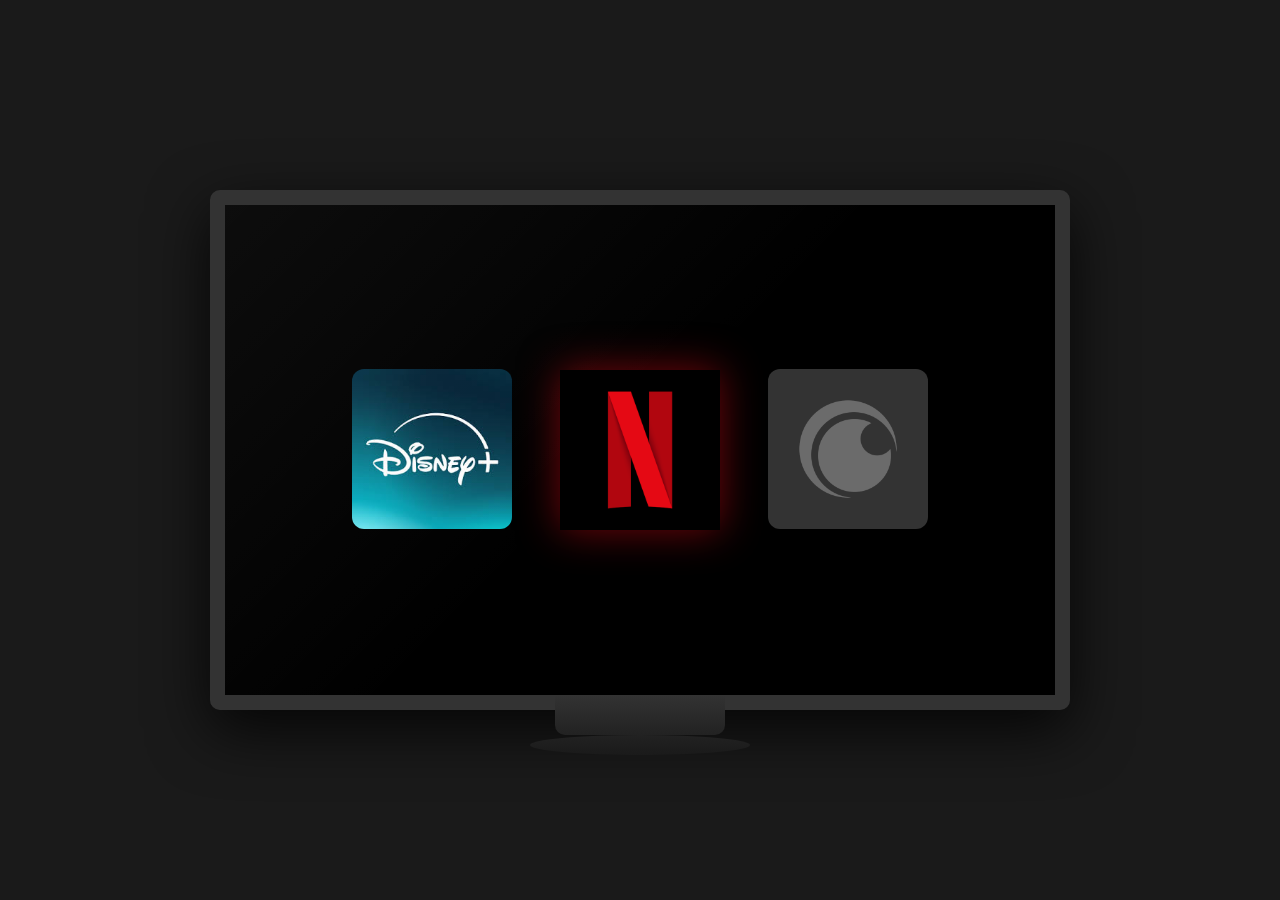
<file: index.html>
<!DOCTYPE html>
<html lang="pt-BR">
<head>
    <meta charset="UTF-8">
    <meta name="viewport" content="width=device-width, initial-scale=1.0">
    <title>Netflix - Seleção de Perfil</title>
    <link rel="stylesheet" href="style.css">
</head>
<body>
    <!-- Tela de Animação Inicial (vídeo local) -->
    <section id="animation-screen" class="animation-screen">
        <div class="video-container">
            <video id="local-video" playsinline preload="auto" muted>
                <source src="tudum.mp4" type="video/mp4">
                Seu navegador não suporta vídeo local.
            </video>

            <!-- Overlay com logo Netflix pulsando dentro de uma tela de computador -->
            <div id="play-overlay" style="position: absolute; top: 0; left: 0; width: 100%; height: 100%; display: flex; justify-content: center; align-items: center; background: #1a1a1a; z-index: 50;">
                <!-- Moldura do monitor -->
                <div style="position: relative; width: 860px; height: 520px; background: linear-gradient(145deg, #2a2a2a, #1a1a1a); border: 15px solid #333; border-radius: 10px; box-shadow: 0 20px 60px rgba(0,0,0,0.8); display: flex; justify-content: center; align-items: center;">
                    <div style="width: 100%; height: 100%; background: #000; display: flex; justify-content: center; align-items: center; position: relative; overflow: hidden; gap: 48px;">
                        <!-- App Disney (esquerda) -->
                        <button id="app-disney" class="app-icon-inside app-animated">
                            <img src="disney.jpg" alt="Disney" style="width: 160px; height: 160px; border-radius: 12px;">
                        </button>

                        <!-- Logo Netflix (centro) -->
                        <img id="netflix-logo" src="netflix-logo.png" alt="Netflix" style="width: 160px; height: 160px; cursor: pointer; animation: pulse 1.5s ease-in-out infinite; filter: drop-shadow(0 0 20px rgba(229, 9, 20, 0.5)); z-index: 10;">
                        
                        <!-- App Crunchyroll (direita) -->
                        <button id="app-crunchyroll" class="app-icon-inside app-animated app-locked">
                            <img src="crunchyroll.png" alt="Crunchyroll" style="width: 160px; height: 160px; border-radius: 12px;">
                        </button>
                        
                        <!-- Reflexo da tela -->
                        <div style="position: absolute; top: 0; left: 0; width: 100%; height: 100%; background: linear-gradient(135deg, rgba(255,255,255,0.05) 0%, transparent 50%); pointer-events: none;"></div>
                    </div>
                    <div style="position: absolute; bottom: -40px; width: 170px; height: 40px; background: linear-gradient(180deg, #333, #222); border-radius: 0 0 10px 10px;"></div>
                    <div style="position: absolute; bottom: -60px; width: 220px; height: 20px; background: linear-gradient(180deg, #222, #1a1a1a); border-radius: 50%;"></div>
                </div>
            </div>
        </div>
    </section>

    <!-- Tela de Seleção de Perfil -->
    <section id="profile-screen" class="profile-screen" style="display: none;">
        <div class="profile-container">
            <h1 class="profile-title" id="app-profile-title">PORTFÓLIO</h1>
            <div class="profiles">
                <div class="profile-card" onclick="selecionarPerfil('1° semestre')">
                    <div class="profile-avatar avatar-1">📚</div>
                    <p class="profile-name">1° semestre</p>
                </div>
                <div class="profile-card" onclick="selecionarPerfil('2° semestre')">
                    <div class="profile-avatar avatar-2">📖</div>
                    <p class="profile-name">2° semestre</p>
                </div>
            </div>
        </div>
    </section>

    <!-- Conteúdo Principal (inicialmente oculto) -->
    <section id="main-content" class="main-content" style="display: none;">
        <header class="header">
            <div class="logo" id="app-header-title">João Eduardo | 2º Ano</div>
            <div class="header-actions">
                <div class="profile-selector">
                    <button class="header-icon" id="profile-toggle" aria-label="Mudar de perfil">👤</button>
                    <div class="profile-dropdown" id="profile-dropdown" style="display: none;">
                        <div class="profile-option current-profile" id="current-profile-option">
                            <span class="profile-icon" id="current-profile-icon">📚</span>
                            <span class="profile-text" id="current-profile-text">1° semestre</span>
                        </div>
                        <div class="profile-divider"></div>
                        <div class="profile-option" onclick="voltarTelaPerfs()">
                            <span class="profile-icon">🔄</span>
                            <span class="profile-text">Trocar de Perfil</span>
                        </div>
                        <div class="profile-option exit-option" onclick="sairAplicativo()">
                            <span class="profile-icon">⏻</span>
                            <span class="profile-text">Sair do Aplicativo</span>
                        </div>
                    </div>
                </div>
            </div>
        </header>

        <section class="hero">
            <div class="hero-content">
                <h1>Sobre Mim</h1>
                <p>Em Ninjago: A Ascensão dos Dragões, novos e antigos ninjas se unem para enfrentar ameaças misteriosas enquanto os dragões retornam, desafiando a ordem do mundo e colocando toda Ninjago em risco.</p>
                <div class="hero-buttons">
                    <button class="btn btn-play" onclick="abrirPaginaSerie('hero')">▶ Assistir Agora</button>
                    <button class="btn btn-info" onclick="mostrarMaisInformacoes()">ℹ Mais Informações</button>
                </div>
            </div>
            <div class="hero-image"></div>
        </section>

        <section class="content-section" id="continuar-section">
            <h2>Continuar assistindo</h2>
            <div class="carousel">
                <button class="carousel-btn left" onclick="scrollCarousel(-1)">◀</button>
                <div class="carousel-container" id="carousel"></div>
                <button class="carousel-btn right" onclick="scrollCarousel(1)">▶</button>
            </div>
        </section>

        <footer class="footer">
            <p>&copy; 2026 Netflix Clone. Todos os direitos reservados.</p>
        </footer>
    </section>

    <!-- Modal de Informações -->
    <div id="modal-info" class="modal-overlay" style="display:none; position:fixed; inset:0; z-index:9999; background:rgba(0,0,0,0.85); justify-content:center; align-items:center;">
        <div class="modal-box" style="background:#2a2a2a; border-radius:8px; padding:40px; max-width:600px; width:90%; position:relative; box-shadow:0 10px 40px rgba(0,0,0,0.8);">
            <button class="modal-close" onclick="fecharModal()">✕</button>
            <div id="modal-content" class="modal-text">
                <!-- Texto será inserido aqui -->
            </div>
        </div>
    </div>

    <script src="script.js"></script>
</body>
</html>
</file>
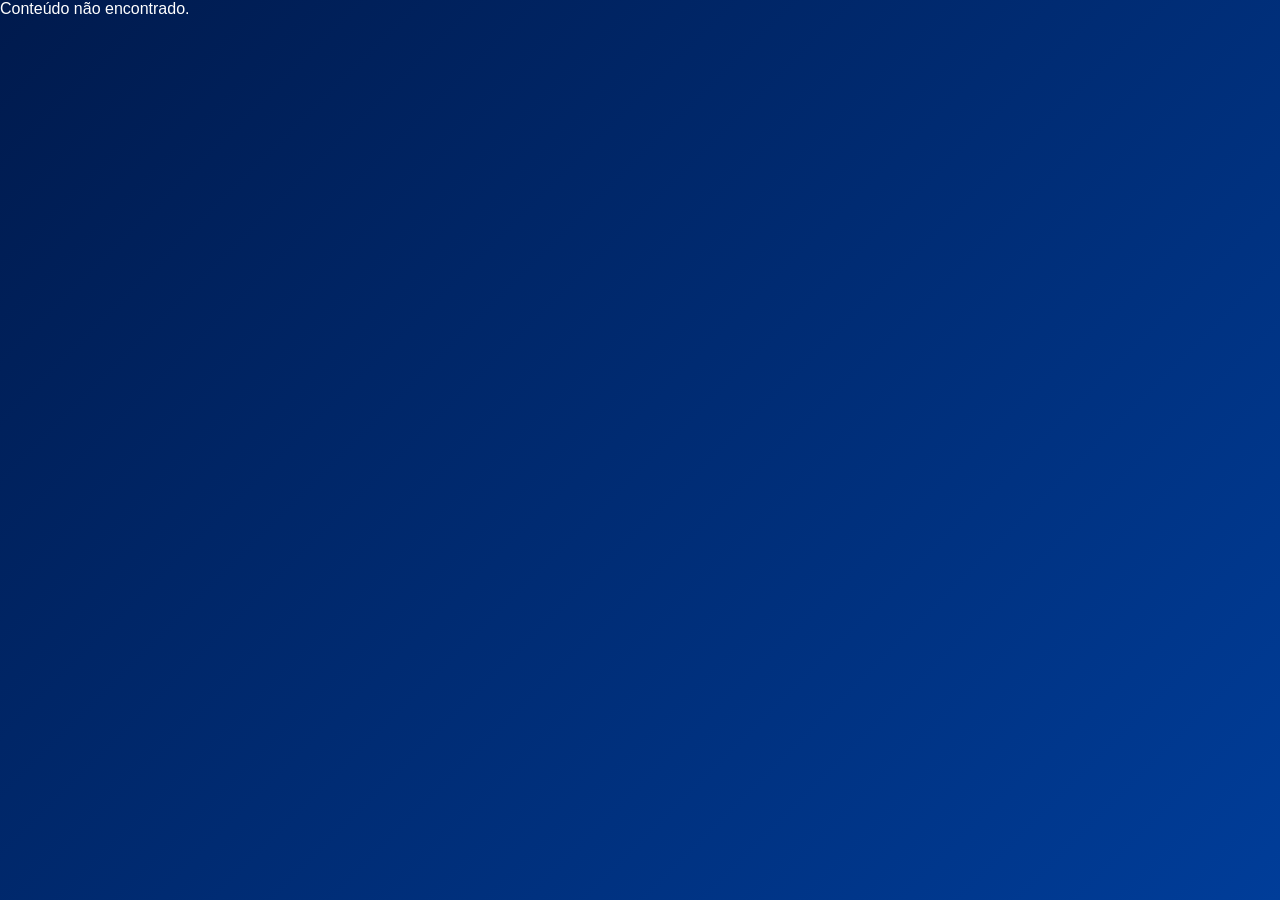
<file: serie.html>
<!DOCTYPE html>
<html lang="pt-BR">
<head>
    <meta charset="UTF-8">
    <meta name="viewport" content="width=device-width, initial-scale=1.0">
    <title>Série - Netflix Clone</title>
    <link rel="stylesheet" href="style.css">
    <audio id="serieAudio" style="display:none;"></audio>
    <style>
        body { 
            background: #000;
            color: #fff; 
            font-family: Arial, sans-serif; 
            margin: 0;
            padding: 0;
            overflow-x: hidden;
        }

        .modal-backdrop {
            position: fixed;
            top: 0;
            left: 0;
            right: 0;
            bottom: 0;
            background-size: cover;
            background-position: center;
            background-attachment: fixed;
            z-index: 1;
            opacity: 1;
            transition: opacity 0.4s ease;
        }

        .modal-backdrop.fade-out {
            opacity: 0;
        }

        .modal-backdrop::after {
            content: '';
            position: absolute;
            top: 0;
            left: 0;
            right: 0;
            bottom: 0;
            background: linear-gradient(90deg, rgba(0,0,0,0.9) 0%, rgba(0,0,0,0.4) 40%, rgba(0,0,0,0.4) 60%, rgba(0,0,0,0.9) 100%),
                        linear-gradient(180deg, rgba(0,0,0,0.3) 0%, rgba(0,0,0,0.7) 100%);
            z-index: 2;
        }

        .modal-content {
            position: fixed;
            top: 0;
            left: 0;
            right: 0;
            bottom: 0;
            display: flex;
            align-items: center;
            justify-content: center;
            z-index: 3;
            padding: 40px;
            overflow-y: auto;
            animation: fadeInSerie 0.6s ease-out;
        }

        .modal-content.fade-out {
            animation: fadeOutSerie 0.4s ease-in forwards;
        }

        @keyframes fadeInSerie {
            from {
                opacity: 0;
            }
            to {
                opacity: 1;
            }
        }

        @keyframes fadeOutSerie {
            from {
                opacity: 1;
            }
            to {
                opacity: 0;
            }
        }

        .modal-card {
            max-width: 900px;
            width: 100%;
            background: rgba(20, 20, 20, 0.95);
            border-radius: 12px;
            padding: 40px;
            position: relative;
            margin: auto;
            transition: transform 0.4s ease, opacity 0.4s ease;
        }

        .modal-content.fade-out .modal-card {
            transform: translateY(10px) scale(0.985);
            opacity: 0;
        }

        .close-btn {
            position: absolute;
            top: 20px;
            right: 20px;
            background: rgba(0,0,0,0.6);
            border: none;
            color: #fff;
            font-size: 28px;
            width: 40px;
            height: 40px;
            border-radius: 50%;
            cursor: pointer;
            display: flex;
            align-items: center;
            justify-content: center;
            transition: all 0.3s;
        }

        .close-btn:hover {
            background: rgba(0,0,0,0.9);
        }

        .modal-header {
            margin-bottom: 20px;
            display: grid;
            grid-template-columns: 1fr 1fr;
            gap: 40px;
            align-items: center;
        }

        .serie-info-side {
            display: flex;
            flex-direction: column-reverse;
            gap: 20px;
        }

        .serie-materia {
            color: #fff;
            font-size: 42px;
            font-weight: 700;
            text-transform: uppercase;
            letter-spacing: 2px;
            margin: 0;
        }

        .serie-title {
            font-size: 26px;
            font-weight: 700;
            text-transform: uppercase;
            letter-spacing: 3px;
            margin: 0;
            line-height: 1.1;
            transition: all 0.4s ease-out;
            color: #e50914;
        }

        .serie-poster {
            width: 100%;
            max-width: 700px;
            height: 400px;
            border-radius: 8px;
            object-fit: cover;
            margin: 0;
            display: block;
            box-shadow: 0 10px 40px rgba(0,0,0,0.5);
            image-rendering: -webkit-optimize-contrast;
            image-rendering: crisp-edges;
            backface-visibility: hidden;
            -webkit-font-smoothing: antialiased;
            transition: transform 0.4s ease-out, box-shadow 0.4s ease-out;
        }

        .serie-poster:hover {
            transform: scale(1.02);
            box-shadow: 0 15px 50px rgba(0,0,0,0.7);
        }
        .info-item {
            display: flex;
            align-items: center;
            gap: 6px;
        }

        .info-badge {
            background: #333;
            padding: 4px 10px;
            border-radius: 4px;
            font-size: 12px;
        }

        .modal-actions {
            display: flex;
            gap: 12px;
            margin: 24px 0;
        }

        .btn-action {
            display: flex;
            align-items: center;
            justify-content: center;
            gap: 8px;
            padding: 12px 28px;
            border: none;
            border-radius: 6px;
            cursor: pointer;
            font-size: 16px;
            font-weight: 600;
            transition: all 0.3s cubic-bezier(0.25, 0.46, 0.45, 0.94);
        }

        .btn-play {
            background: #fff;
            color: #000;
        }

        .btn-play:hover {
            background: rgba(255,255,255,0.8);
            transform: translateY(-2px);
        }

        .btn-secondary {
            background: rgba(255,255,255,0.2);
            color: #fff;
            border: 1px solid rgba(255,255,255,0.3);
        }

        .btn-secondary:hover {
            background: rgba(255,255,255,0.3);
            transform: scale(1.08);
        }

        .btn-secondary.active {
            background: rgba(229, 9, 20, 0.8);
            border-color: #e50914;
            color: #fff;
            box-shadow: 0 0 15px rgba(229, 9, 20, 0.6);
        }

        .btn-secondary.active:hover {
            background: rgba(229, 9, 20, 1);
            box-shadow: 0 0 20px rgba(229, 9, 20, 0.8);
            transform: scale(1.1);
        }

        .episodes-section {
            margin-top: 30px;
            border-top: 1px solid #333;
            padding-top: 30px;
        }

        .semester-toggle {
            display: flex;
            gap: 12px;
            margin-bottom: 20px;
        }

        .semester-btn {
            background: #222;
            color: #fff;
            border: 2px solid #444;
            padding: 10px 20px;
            border-radius: 6px;
            cursor: pointer;
            font-weight: 600;
            transition: all 0.3s ease-out;
            font-size: 14px;
        }

        .semester-btn:hover {
            background: #333;
            border-color: #e50914;
            transform: translateY(-2px);
        }

        .semester-btn.active {
            background: #e50914;
            border-color: #e50914;
            transform: scale(1.05);
        }

        .episodes-container h3 {
            margin-bottom: 16px;
            font-size: 20px;
        }

        .about-content {
            max-width: 720px;
            line-height: 1.7;
            color: rgba(255,255,255,0.82);
        }

        .about-content h3 {
            color: #fff;
            margin-bottom: 12px;
        }

        .about-full-content {
            max-width: none;
        }

        .about-layout {
            display: grid;
            grid-template-columns: minmax(280px, 0.9fr) minmax(280px, 1.1fr);
            gap: 24px;
            align-items: start;
        }

        .about-bottom-layout {
            display: grid;
            grid-template-columns: minmax(0, 1fr) minmax(280px, 400px);
            gap: 24px;
            align-items: start;
            margin-top: 24px;
        }

        .about-bottom-info {
            position: relative;
            padding: 16px;
            background: rgba(255,255,255,0.06);
            border: 1px solid rgba(255,255,255,0.1);
            border-radius: 8px;
        }

        .about-info-panel {
            position: relative;
        }

        .about-carousel-side,
        .about-mini-slide {
            position: relative;
            overflow: hidden;
            border-radius: 8px;
            background: #000;
        }

        .about-carousel-side {
            height: 280px;
        }

        .about-carousel-side img,
        .about-mini-slide img {
            width: 100%;
            height: 100%;
            object-fit: cover;
            display: block;
        }

        .about-bio {
            color: #ccc;
            font-size: 18px;
            line-height: 1.7;
            margin: 0;
        }

        .about-controls {
            display: flex;
            gap: 8px;
            margin-top: 18px;
        }

        .about-toggle {
            flex: 1 1 0;
            background: rgba(229, 9, 20, 0.18);
            border: 1px solid rgba(229, 9, 20, 0.55);
            color: #fff;
            border-radius: 6px;
            padding: 8px 12px;
            cursor: pointer;
            font-weight: 600;
            transition: transform 0.3s ease, background 0.3s ease, box-shadow 0.3s ease;
        }

        .about-toggle:hover,
        .about-toggle.active {
            background: #e50914;
        }

        .about-list {
            display: none;
            z-index: 5;
            list-style: none;
            margin: 12px 0 0;
            padding: 12px 18px;
            background: rgba(255,255,255,0.06);
            border: 1px solid rgba(255,255,255,0.1);
            border-radius: 6px;
            color: #ddd;
            line-height: 1.6;
            box-shadow: 0 12px 30px rgba(0,0,0,0.35);
        }

        .about-list.visible {
            display: grid;
            grid-template-columns: repeat(2, minmax(0, 1fr));
            gap: 8px 10px;
            animation: aboutListIn 0.3s ease-out;
        }

        .about-list li {
            padding: 8px 12px;
            background: rgba(255,255,255,0.06);
            border-left: 3px solid rgba(229, 9, 20, 0.45);
            border-radius: 4px;
            transition: background 0.25s ease, border-color 0.25s ease, transform 0.25s ease;
        }

        .about-list li + li {
            margin-top: 0;
        }

        .about-list li:hover {
            background: rgba(255,255,255,0.1);
            border-left-color: #e50914;
            transform: translateX(3px);
        }

        .about-list li:last-child:nth-child(odd) {
            grid-column: 1 / -1;
            justify-self: center;
            width: calc(50% - 5px);
        }

        @keyframes aboutListIn {
            from { opacity: 0; transform: translateY(-4px); }
            to { opacity: 1; transform: translateY(0); }
        }

        .about-mini-slide {
            width: min(400px, 100%);
            aspect-ratio: 16 / 9;
            height: auto;
            margin: 0;
        }

        .about-arrow {
            position: absolute;
            top: 50%;
            transform: translateY(-50%);
            width: 34px;
            height: 34px;
            border: 0;
            border-radius: 50%;
            background: rgba(0,0,0,0.65);
            color: #fff;
            cursor: pointer;
            z-index: 2;
        }

        .about-arrow.prev { left: 10px; }
        .about-arrow.next { right: 10px; }

        .about-gallery {
            display: grid;
            grid-template-columns: repeat(4, minmax(0, 1fr));
            gap: 10px;
            margin: 22px 0;
        }

        .about-gallery img {
            width: 100%;
            height: 150px;
            object-fit: cover;
            border-radius: 6px;
        }

        .about-columns {
            display: grid;
            grid-template-columns: repeat(3, minmax(0, 1fr));
            gap: 24px;
            margin-top: 20px;
        }

        .about-columns strong {
            display: block;
            color: #e50914;
            margin-bottom: 8px;
        }

        .about-columns ul {
            padding-left: 18px;
            color: rgba(255,255,255,0.82);
        }

        @media (max-width: 768px) {
            .about-gallery,
            .about-columns {
                grid-template-columns: 1fr 1fr;
            }
        }

        @media (max-width: 480px) {
            .about-controls {
                flex-direction: column;
            }

            .about-list.visible {
                grid-template-columns: 1fr;
            }

            .about-list li:last-child:nth-child(odd) {
                grid-column: auto;
                width: 100%;
            }
        }

        .episodes {
            list-style: none;
            padding: 0;
            margin: 0;
        }

        .episodes li {
            display: flex;
            gap: 28px;
            padding: 32px;
            background: rgba(255,255,255,0.05);
            border: 1px solid #333;
            border-bottom: none;
            align-items: flex-start;
            transition: all 0.3s ease-out;
        }

        .episodes li:hover {
            background: rgba(255,255,255,0.1);
            transform: translateX(8px);
        }

        .episodes li:last-child {
            border-bottom: 1px solid #333;
            border-radius: 0 0 6px 6px;
        }

        .episodes li:first-child {
            border-radius: 6px 6px 0 0;
        }

        .ep-thumbnail {
            width: 360px;
            height: 203px;
            background: #000;
            border-radius: 4px;
            flex-shrink: 0;
            display: flex;
            align-items: center;
            justify-content: center;
            color: #555;
            font-size: 15px;
            transition: all 0.3s ease-out;
            overflow: hidden;
        }

        .ep-video {
            width: 100%;
            height: 100%;
            object-fit: cover;
            display: block;
        }

        .ep-carousel {
            position: relative;
            width: 100%;
            height: 100%;
            overflow: hidden;
        }

        .ep-slide {
            position: absolute;
            inset: 0;
            background-size: cover;
            background-position: center;
            background-repeat: no-repeat;
            opacity: 0;
            transition: opacity 0.45s ease;
        }

        .ep-slide video {
            width: 100%;
            height: 100%;
            object-fit: cover;
            display: block;
        }

        .ep-slide.rotate-left {
            background-size: contain;
            transform: rotate(-90deg) scale(1.55);
            transform-origin: center;
        }

        .ep-slide.active {
            opacity: 1;
        }

        .ep-arrow {
            position: absolute;
            top: 50%;
            transform: translateY(-50%);
            width: 34px;
            height: 34px;
            border-radius: 50%;
            border: 1px solid rgba(255, 255, 255, 0.55);
            background: rgba(0, 0, 0, 0.45);
            color: #fff;
            cursor: pointer;
            z-index: 3;
            display: grid;
            place-items: center;
            font-size: 18px;
            line-height: 1;
            backdrop-filter: blur(4px);
            transition: all 0.25s ease;
        }

        .ep-arrow:hover {
            background: rgba(229, 9, 20, 0.85);
            border-color: rgba(229, 9, 20, 0.95);
            transform: translateY(-50%) scale(1.08);
        }

        .ep-arrow.prev {
            left: 10px;
        }

        .ep-arrow.next {
            right: 10px;
        }

        body.theme-disney .serie-materia,
        body.theme-disney .serie-title,
        body.theme-disney .about-banner h2 {
            color: #0f7bf5;
        }

        body.theme-disney .semester-btn:hover,
        body.theme-disney .semester-btn.active,
        body.theme-disney .about-toggle.active {
            background: #0f7bf5;
            border-color: #0f7bf5;
        }

        body.theme-disney .about-toggle {
            border-color: rgba(15, 123, 245, 0.55);
            background: rgba(15, 123, 245, 0.18);
        }

        body.theme-disney .about-list li {
            border-left-color: rgba(15, 123, 245, 0.45);
        }

        body.theme-disney .about-list li:hover {
            border-left-color: #0f7bf5;
        }

        body.theme-disney .btn-secondary:hover,
        body.theme-disney .ep-arrow:hover {
            background: rgba(15, 123, 245, 0.85);
            border-color: #0f7bf5;
        }

        body.theme-disney .episodes li:hover .ep-thumbnail {
            box-shadow: 0 8px 25px rgba(15, 123, 245, 0.3);
        }

        .episodes li:hover .ep-thumbnail {
            box-shadow: 0 8px 25px rgba(229, 9, 20, 0.3);
            transform: none;
        }

        .ep-content {
            flex: 1;
        }

        .ep-header {
            display: flex;
            justify-content: space-between;
            align-items: flex-start;
            margin-bottom: 12px;
        }

        .ep-title {
            font-weight: 600;
            font-size: 22px;
        }

        .ep-duration {
            color: #999;
            font-size: 18px;
        }

        .ep-desc {
            color: #999;
            font-size: 18px;
            line-height: 1.6;
            margin-top: 10px;
            text-align: justify;
            text-indent: 1.5em;
        }

        @media (max-width: 768px) {
            .modal-content { padding: 20px; }
            .modal-card { padding: 20px; }
            .serie-title { font-size: 36px; }
            .episodes li { flex-direction: column; gap: 12px; }
            .ep-thumbnail { width: 100%; height: 160px; }
        }
    </style>
</head>
<body>
    <div id="backdrop" class="modal-backdrop"></div>
    
    <div class="modal-content" id="serieContent">
        <div class="modal-card">
            <button class="close-btn" onclick="fecharSerie()">✕</button>
            
            <div class="modal-header">
                <img id="seriesPoster" class="serie-poster" alt="Série" src="">
                <div class="serie-info-side">
                    <div class="serie-materia" id="materiaDisplay"></div>
                    <h1 class="serie-title" id="titleDisplay"></h1>
                </div>
            </div>

            <div class="modal-actions">
                <button class="btn-action btn-play">▶ Continuar Assistindo</button>
                <button class="btn-action btn-secondary" id="btnAdicionar" onclick="toggleBtnAdicionar()">✓</button>
                <button class="btn-action btn-secondary" id="btnGostei" onclick="toggleBtnGostei()">👍</button>
            </div>

            <div class="episodes-section">
                <div id="semester-selector" class="semester-toggle" style="display:none;">
                    <button class="semester-btn active" onclick="trocarSemestre(1)">1° Unidade</button>
                    <button class="semester-btn" onclick="trocarSemestre(2)">2° Unidade</button>
                </div>
                <div id="episodiosContainer"></div>
            </div>
        </div>
    </div>


    <script>
        let semestreAtual = 1;
        const semestreSelecionado = localStorage.getItem('portfolio-semestre') || '1';
        const unidadesDoSemestre = semestreSelecionado === '2' ? [3, 4] : [1, 2];
        let serieAtual = null;
        let btnAdicionarAtivo = false;
        let btnGosteiAtivo = false;
        let fechandoSerie = false;

        function toggleBtnAdicionar() {
            btnAdicionarAtivo = !btnAdicionarAtivo;
            const btn = document.getElementById('btnAdicionar');
            btn.classList.toggle('active', btnAdicionarAtivo);
        }

        function toggleBtnGostei() {
            btnGosteiAtivo = !btnGosteiAtivo;
            const btn = document.getElementById('btnGostei');
            btn.classList.toggle('active', btnGosteiAtivo);
        }

        function fecharSerie() {
            if (fechandoSerie) return;
            fechandoSerie = true;

            const audio = document.getElementById('serieAudio');
            const content = document.getElementById('serieContent');
            const backdrop = document.getElementById('backdrop');

            if (content) {
                content.classList.add('fade-out');
            }

            if (backdrop) {
                backdrop.classList.add('fade-out');
            }

            if (audio && !audio.paused) {
                const initialVolume = audio.volume;
                const fadeMs = 360;
                const steps = 12;
                const stepMs = Math.floor(fadeMs / steps);
                let step = 0;

                const fadeTimer = setInterval(() => {
                    step += 1;
                    const factor = Math.max(0, 1 - step / steps);
                    audio.volume = initialVolume * factor;

                    if (step >= steps) {
                        clearInterval(fadeTimer);
                        audio.pause();
                        audio.volume = initialVolume;
                    }
                }, stepMs);
            } else if (audio) {
                audio.pause();
            }

            setTimeout(() => {
                window.location.href = 'index.html#continuar-section';
            }, 420);
        }

        const seriesData = {
            hero: {
                seriesName: 'Sobre Mim',
                materia: 'Portfólio',
                description: 'Neste espaço apresento meu percurso, minhas aprendizagens e os projetos desenvolvidos ao longo do ano letivo.',
                image: 'ninjago.jpg',
                audioFile: 'sobre mim.mpeg',
                startTime: 102,
                endTime: 159,
                fadeTransition: true,
                fadeDuration: 3,
                volume: 0.35
            },
            0: {
                seriesName: 'Carmen Sandiego',
                materia: 'Ciências Humanas',
                description: 'Explorações culturais e históricas com Carmen Sandiego.',
                image: 'carmensandiego.webp',
                audioFile: 'ciencias-humanas.mp3',
                endTime: 48,
                volume: 0.8,
                semestres: {
                    1: { name: 'Temporada 1', episodes: [
                        {
                            name: 'Ep.1: O mito da independência',
                            duration: '23 min',
                            desc: 'Neste projeto proposto por Victor, nós fizemos uma pequena apresentação sobre o mito da independência do Brasil, na realidade e no mito. Desenvolvemos a criatividade e o trabalho em equipe, além de enfrentar uma corrida contra o tempo.',
                            mediaSlides: [
                                { type: 'video', src: 'ep 1 temp 1 C.H.mp4', muted: true, rate: 1.5 },
                                { type: 'image', src: 'ciencias-humanas-temp1.jpg' },
                                { type: 'image', src: 'ep 1 temp 1 C.H.jpeg' },
                                { type: 'image', src: 'Temp 1 ep 1 C.H.jpeg' }
                            ],
                            thumbPosition: 'center 28%',
                            thumbSize: 'cover',
                            autoSlideMs: 3000
                        },
                        { name: 'Ep.2: A influência Portuguesa No Brasil', duration: '24 min', desc: 'Nessa peça teatral proposta por Janaína, a gente fez uma encenação da chegada dos portugueses no Brasil e de como funcionou a colonização. Pudemos desenvolver as habilidades de criatividade e de caracterização do personagem.', thumb: 'ep 2 temp 1 C.H.webp', thumbPosition: 'center', thumbSize: 'cover' }
                    ]},
                    2: { name: 'Temporada 2', episodes: [
                        { name: 'Ep.1: Pesquisa socioeconômica', duration: '22 min', desc: 'Na pesquisa proposta por Janaína, entrevistamos 25 pessoas de diferentes funções e cargos no SESI Cabo. Foi uma experiência diferente do que eu já tinha feito na escola, e desenvolvi comunicação e a habilidade de ouvir o próximo.', mediaSlides: [{ type: 'video', src: 'Ep 1 temp 2 Ciencias Humanas.mp4', muted: true }], autoSlideMs: 3000 },
                        { name: 'Ep.2: Pré-orgulho', duration: '23 min', desc: 'Neste pré-orgulho organizado por Janaína, fizemos uma preparação para o orgulho baseada na história do Cabo. Exploramos mais sobre nossas origens, o trabalho em grupo e a criatividade.', mediaSlides: [{ type: 'image', src: 'Ep 2 temp 2 Ciencias Humanas- 2.jpeg' }], autoSlideMs: 3000 }
                    ]},
                    3: { name: 'Temporada 3', episodes: [
                        {
                            name: 'Ep.1: Orgulho de Ser SESI',
                            duration: '23 min',
                            desc: 'Neste projeto, a escola nos propôs uma apresentação sobre a história do Cabo. Trabalhamos em equipe com criatividade, unindo uma peça teatral e um escape room, aprendendo sobre o passado da cidade de um jeito interativo e divertido.',
                            mediaSlides: [
                                { type: 'video', src: 'Orgulho de Ser SESI- Ep 1 temp 3- Humanas (2).mp4', muted: true },
                                { type: 'video', src: 'Orgulho de Ser SESI- Ep 1 temp 3- Humanas (1).mp4', muted: true },
                                { type: 'video', src: 'Orgulho de Ser SESI- Ep 1 temp 3- Humanas (3).mp4', muted: true }
                            ],
                            thumbPosition: 'center',
                            thumbSize: 'cover',
                            autoSlideMs: 3000
                        }
                        ,
                        { name: 'Ep.2: Geopolítica Africana', duration: '23 min', desc: 'Nesse seminário, Janaína pediu que falássemos sobre a geopolítica do continente africano. Nos caracterizamos e mostramos a realidade da região, quebrando preconceitos e desenvolvendo senso crítico sobre o que pensamos da África.', mediaSlides: [{ type: 'video', src: 'ep 2 temp 3 C.H.mp4', muted: true }], autoSlideMs: 3000 }
                    ]},
                    4: { name: 'Temporada 4', episodes: [
                        {
                            name: 'Ep.1: Visita à Vila de Nazaré',
                            duration: '23 min',
                            desc: 'Nesse dia, Janaína nos levou para a Vila de Nazaré, no Cabo de Santo Agostinho. Lá, pudemos aprender sobre a cultura e a história do município, conhecendo suas tradições em uma atividade diferente e enriquecedora.',
                            mediaSlides: [
                                { type: 'video', src: 'ep 1 temp 4 C. H (1).mp4', muted: true },
                                { type: 'video', src: 'ep 1 temp 4 C. H (2).mp4', muted: true },
                                { type: 'image', src: 'ep 1 temp 4 C.H (3).jpeg' }
                            ],
                            thumbPosition: 'center',
                            thumbSize: 'cover',
                            autoSlideMs: 3000
                        },
                        {
                            name: 'Ep.2: Eleições para Presidente',
                            duration: '23 min',
                            desc: 'Durante semanas, Janaína nos pediu que fizéssemos uma eleição em toda a escola. Apresentamos campanhas, fizemos debates e carreatas, trabalhando em equipe com criatividade e senso crítico para entender como funciona uma eleição.',
                            mediaSlides: [
                                { type: 'video', src: 'ep 2 temp 4 C (1).mp4', muted: true },
                                { type: 'video', src: 'ep 2 temp 4 C (2).mp4', muted: true },
                                { type: 'video', src: 'ep 2 temp 4 C (3).mp4', muted: true }
                            ],
                            thumbPosition: 'center',
                            thumbSize: 'cover',
                            autoSlideMs: 3000
                        }
                    ]}
                }
            },
            1: {
                seriesName: 'Demon Slayer',
                materia: 'Ciências Da Natureza',
                description: 'Batalhas e técnicas respiratórias em Demon Slayer.',
                image: 'demonslayer.webp',
                audioFile: 'ciencias-natureza.mp3',
                startTime: 31,
                endTime: 136,
                volume: 0.3,
                semestres: {
                    1: { name: 'Temporada 1', episodes: [
                        { name: 'Ep.1: Tabela Nutricional', duration: '22 min', desc: 'Nesta pesquisa proposta por Rodrigo, avaliamos no nosso dia a dia o consumo de diferentes alimentos e a quantidade de calorias, carboidratos, açúcares etc. ingeridos. Com isso, podemos ter uma visão melhor de como e quanto devemos consumir.', video: 'Temporada 1 ep 1 Ciencias da Natureza.mp4', videoStart: 42, videoRate: 1.3 },
                        { name: 'Ep.2: Medição de temperatura', duration: '21 min', desc: 'Nessa aula, Lucas pediu que medíssemos em dupla a mudança de temperatura utilizando um Labdisc, na água morna e fria, vendo como ocorre a percepção de calor em diferentes meios. Isso nos ajuda a ver como a temperatura funciona de maneira lúdica e legal.', video: 'Temporada 1 ep 2 Ciencias da Natureza.mp4', videoStart: 0, videoEnd: 14, videoMuted: true }
                    ]},
                    2: { name: 'Temporada 2', episodes: [
                        { name: 'Ep.1: Balançeamento Químico', duration: '23 min', desc: 'Nesta aula, Rodrigo me pediu para fazer um balanceamento em uma substância azul e na água. Isso me proporcionou uma forma diferente de aprender como equilibrar equações e de absorver o conteúdo.', mediaSlides: [{ type: 'image', src: 'Ep 1 temp 2 Ciencias da Natureza 1.jpeg' }, { type: 'image', src: 'Ep 1 temp 2 Ciencias da Natureza 2.jpeg' }], autoSlideMs: 3000 },
                        { name: 'Ep.2: OBAFOG', duration: '24 min', desc: 'Na OBAFOG, Lucas nos pediu que criássemos um protótipo de um foguete de bicarbonato e vinagre, envolvendo tanto física quanto química. Nele, pude ver na prática a ação de substâncias, força, gravidade e equilíbrio.', mediaSlides: [{ type: 'image', src: 'Ep 2 temp 2 Ciencias da Natureza-1.jpeg' }, { type: 'image', src: 'Ep 2 temp 2 Ciencias da Natureza-2.jpeg' }], autoSlideMs: 3000 }
                    ]},
                    3: { name: 'Temporada 3', episodes: [
                        { name: 'Ep.1: Desenho do coração', duration: '23 min', desc: 'Nessa atividade, Fernanda nos pediu que fizéssemos uma representação de um coração. Nela, pudemos ver como funciona esse órgão, trabalhando nossas habilidades de desenho e aprendendo o que é cada parte dele.', mediaSlides: [{ type: 'image', src: 'ep 1 temp 3 Ciencias da Natureza.jpeg', position: 'center' }], autoSlideMs: 3000 },
                        { name: 'Ep.2: Circuito elétrico no Tinkercad', duration: '23 min', desc: 'Neste circuito, Lucas pediu que simulássemos no Tinkercad um semáforo de carro e de pedestres. Assim, pude melhorar meus conhecimentos na produção de um circuito e aprender na prática como funciona um sinal.', mediaSlides: [{ type: 'video', src: 'ep 2 temp 3 Ciencias da Natureza.mp4', muted: true }], autoSlideMs: 3000 }
                    ]},
                    4: { name: 'Temporada 4', episodes: [
                        { name: 'Ep.1: Circuito elétrico de um LED', duration: '23 min', desc: 'Nessa prática, Lucas nos pediu que montássemos um pequeno circuito de funcionamento de alguns LEDs. Eu pude aprender como funciona a eletrônica de maneira divertida, desenvolvendo meus conhecimentos e trabalho em equipe.', mediaSlides: [{ type: 'video', src: 'ep 1 temp 4 Ciencias da Natureza.mp4', muted: true }], autoSlideMs: 3000 },
                        { name: 'Ep.2: Simulador Químico de decomposição', duration: '23 min', desc: 'Nesse simulador, Rodrigo pediu que fizéssemos um simulador sobre qualquer assunto e eu escolhi a decomposição de uma maçã. Pude ver de maneira lúdica e interativa como a maçã interage com o meio e é decomposta.', mediaSlides: [{ type: 'video', src: 'ep 2 temp 4 Ciências da Natureza.mp4', muted: true }], autoSlideMs: 3000 }
                    ]}
                }
            },
            2: {
                seriesName: 'Harriet - O Caminho para a Liberdade',
                materia: 'Linguagens e Suas Tecnologias',
                description: 'Uma jornada de coragem e liberdade baseada em uma história inspiradora.',
                image: 'harriet.jpg',
                audioFile: 'harriet musica.mpeg',
                startTime: 137.5,
                volume: 0.3,
                semestres: {
                    1: { name: 'Temporada 1', episodes: [
                        { name: 'Ep.1: Linking Words', duration: '24 min', desc: 'Nesse seminário, Thaís nos fez entender o uso das linking words nos textos em inglês e como aplicá-las na realidade. Isso me ajudou a entender o assunto e, consequentemente, me ajudará em futuras provas.', thumb: 'Ep 1 temp 1 Linguagens.png', thumbPosition: 'center', thumbSize: 'cover' },
                        { name: 'Ep.2: O Modernismo No Brasil', duration: '23 min', desc: 'Nessa atividade, Wollace nos pediu que fizéssemos uma redação e um mapa mental sobre o Modernismo no Brasil, o que nos ajudou a entender como era a literatura em período de preconceitos e de estereótipos.', thumb: 'ep 1 temp 1 Linguagens.jpg', thumbPosition: 'center', thumbSize: 'cover' }
                    ]},
                    2: { name: 'Temporada 2', episodes: [
                        { name: 'Ep.1: Mensagem Ao Mundo', duration: '22 min', desc: 'Nessa reflexão, Eudis nos pediu que fizéssemos um pequeno texto sobre: caso pudéssemos mandar uma mensagem a todos do mundo, o que diríamos. Eu refleti sobre a situação em que o nosso mundo vive e como ele precisa ser mudado.', mediaSlides: [{ type: 'image', src: 'Ep 1 temp 2 Linguagens.png' }], autoSlideMs: 3000 },
                        { name: 'Ep.2: Teatro de Qualidade de Vida', duration: '23 min', desc: 'Nesse teatro, Alexandre nos pediu que fizéssemos uma situação que acontece diariamente em nosso planeta envolvendo a qualidade de vida e como isso impacta nosso globo. Refleti que devo mudar minhas atitudes e ajudar o próximo.', mediaSlides: [{ type: 'video', src: 'Ep 2 temp 2 Linguagens.mp4', muted: true }], autoSlideMs: 3000 }
                    ]},
                    3: { name: 'Temporada 3', episodes: [
                        {
                            name: 'Ep.1: Resenha Crítica sobre o preconceito',
                            duration: '23 min',
                            desc: 'Nessa resenha crítica, Eudis pediu que discutíssemos sobre a obra Preconceito Linguístico, de Marcos Bagno. Nela, pude ver como o preconceito sobre a língua está enraizado em nossa sociedade e desenvolver o senso crítico sobre estigmas.',
                            mediaSlides: [
                                { type: 'image', src: 'ep 1 temp 3 Linguagens.jpg' },
                                { type: 'image', src: 'ep 1 temp 3 Linguagens (2).jpg' }
                            ],
                            thumbPosition: 'center',
                            thumbSize: 'cover',
                            autoSlideMs: 3000
                        },
                        { name: 'Ep.2: Danças e expressões artísticas', duration: '23 min', desc: 'Nessa aula, Eudis passou diferentes formas e expressões de dança, desde Michael Jackson até teatro de sombras. Nela, pude aprender mais sobre as formas de dança e como elas são ricas formas culturais.', mediaSlides: [{ type: 'video', src: 'ep 2 temp 3 Linguagens.mp4', muted: true }], autoSlideMs: 3000 }
                    ]},
                    4: { name: 'Temporada 4', episodes: [
                        { name: 'Ep.1: Investimentos em tecnologias e desenvolvimentos', duration: '23 min', desc: 'Nesta apresentação, Eudis pediu que apresentássemos um gráfico e um infográfico sobre qualquer tema. Ficamos com o tema investimento em tecnologias e desenvolvimento global. Pude aprender mais sobre a economia, o trabalho em equipe e os focos globais.', mediaSlides: [{ type: 'video', src: 'ep 1 temp 4 Linguagens.mp4', muted: true }], autoSlideMs: 3000 },
                        {
                            name: 'Ep.2: Interclasse',
                            duration: '23 min',
                            desc: 'Nesse campeonato, jogamos e praticamos diversos tipos de modalidades esportivas pela escola toda no decorrer da semana. Pudemos trabalhar a união, o espírito esportivo e o respeito.',
                            mediaSlides: [
                                { type: 'video', src: 'ep 2 temp 4 Linguagens (1).mp4', muted: true },
                                { type: 'image', src: 'ep 2 temp 4 Linguagens (1).jpeg' },
                                { type: 'image', src: 'ep 2 temp 4 Linguagens (2).jpeg' }
                            ],
                            thumbPosition: 'center',
                            thumbSize: 'cover',
                            autoSlideMs: 3000
                        }
                    ]}
                }
            },
            3: {
                seriesName: 'Homem-Aranha: Sem Volta para Casa',
                materia: 'Matemática e Suas Tecnologias',
                description: 'Homem-Aranha enfrenta desafios que dobram o espaço-tempo.',
                image: 'Matemática e suas tecnologias.jpg',
                audioFile: 'matemática.mp3',
                volume: 0.3,
                semestres: {
                    1: { name: 'Temporada 1', episodes: [
                        {
                            name: 'Ep.1: Minigames Matemáticos',
                            duration: '26 min',
                            desc: 'Nesses jogos, Wellington nos pediu que tentássemos montar diferentes formas geométricas e passar 3 círculos em diferentes aros. Pude testar minha criatividade e, acima de tudo, minha paciência.',
                            mediaSlides: [
                                { type: 'image', src: 'ep 1 temp 1 Matematica.jpg' },
                                { type: 'image', src: 'ep 1 temp 1 Matematica2.jpg' }
                            ],
                            thumbPosition: 'center',
                            thumbSize: 'cover',
                            autoSlideMs: 3000
                        },
                        {
                            name: 'Ep.2: Quizizz',
                            duration: '25 min',
                            desc: 'Neste Quizizz, Wellington nos propôs que respondêssemos diversas perguntas em determinado tempo. Em dupla, pude trabalhar em equipe, reforçar meus conhecimentos, me divertir e trabalhar sob pressão.',
                            mediaSlides: [
                                { type: 'image', src: 'ep 2 temp 1 matemática.jpeg', position: 'center 36%' },
                                { type: 'image', src: 'ep 2 temp 1 matemática2.jpeg', position: 'center 72%' }
                            ],
                            thumbPosition: 'center',
                            thumbSize: 'cover',
                            autoSlideMs: 3000
                        }
                    ]},
                    2: { name: 'Temporada 2', episodes: [
                        { name: 'Ep.1: Profissão e Salário', duration: '24 min', desc: 'Nessa pesquisa autoavaliativa, Wellington nos pediu que fizéssemos uma viagem ao futuro, nos imaginando o que faríamos, com o que trabalharíamos, moraríamos e quanto ganharíamos. Eu pude ver como terei que enfrentar diversos obstáculos para alcançar meus objetivos.', mediaSlides: [{ type: 'image', src: 'Ep 1 temp 2 Matemática.png' }], autoSlideMs: 3000 },
                        { name: 'Ep.2: Produto Coletivo', duration: '26 min', desc: 'Nessa simulação, Wellington nos propôs que fizéssemos um produto ou uma empresa e avaliássemos como é ser empreendedor no mercado. Pude melhorar minhas habilidades de persuasão e criatividade.', mediaSlides: [{ type: 'image', src: 'Ep 2 temp 2 Matematica.png' }], autoSlideMs: 3000 }
                    ]},
                    3: { name: 'Temporada 3', episodes: [
                        {
                            name: 'Ep.1: Orgulho de Ser SESI',
                            duration: '23 min',
                            desc: 'Neste projeto, a escola nos propôs uma apresentação sobre a história do Cabo. Trabalhamos em equipe com criatividade, unindo uma peça teatral e um escape room, aprendendo sobre o passado da cidade de um jeito interativo e divertido.',
                            mediaSlides: [
                                { type: 'video', src: 'Orgulho de Ser SESI- Ep 1 temp 3- Humanas (2).mp4', muted: true },
                                { type: 'video', src: 'Orgulho de Ser SESI- Ep 1 temp 3- Humanas (1).mp4', muted: true },
                                { type: 'video', src: 'Orgulho de Ser SESI- Ep 1 temp 3- Humanas (3).mp4', muted: true }
                            ],
                            thumbPosition: 'center',
                            thumbSize: 'cover',
                            autoSlideMs: 3000
                        },
                        {
                            name: 'Ep.2: Projeto dos Triângulos',
                            duration: '26 min',
                            desc: 'Nesse trabalho, Wellington passou para que fizéssemos medições de diferentes tipos de triângulos no nosso dia a dia. Pude exercer minhas habilidades de matemática e aprender a importância e a presença dos triângulos no nosso dia a dia.',
                            mediaSlides: [
                                { type: 'image', src: 'ep 2 temp 3 Matemática (1).jpeg' },
                                { type: 'image', src: 'ep 2 temp 3 Matemática (2).jpeg' },
                                { type: 'image', src: 'ep 2 temp 3 Matemática (3).jpeg' },
                                { type: 'video', src: 'ep 2 temp 3 Matemática.mp4', muted: true }
                            ],
                            thumbPosition: 'center',
                            thumbSize: 'cover',
                            autoSlideMs: 3000
                        }
                    ]},
                    4: { name: 'Temporada 4', episodes: [
                        { name: 'Ep.1: Ficha do Círculo Trigonométrico', duration: '26 min', desc: 'Nessa ficha, o professor nos pediu que fizéssemos essas 40 questões sobre círculo trigonométrico. Essa ficha me ajudou a fixar o assunto, me ajudando a fazer seu teste e o simulado, aprimorando meus conhecimentos.', mediaSlides: [{ type: 'video', src: 'ep 1 temp 4 matemática.mp4', muted: true }], autoSlideMs: 3000 },
                        { name: 'Ep.2: Pesquisa do Censo em Caruaru', duration: '26 min', desc: 'Nessa atividade, fizemos uma pesquisa no polo de Caruaru sobre questões socioeconômicas e elaboramos um gráfico com os resultados. Pude aprimorar o trabalho em equipe e minha socialização.', mediaSlides: [{ type: 'video', src: 'ep 2 temp 4 Matemática.mp4', muted: true }], autoSlideMs: 3000 }
                    ]}
                }
            },
            4: {
                seriesName: 'One Piece',
                materia: 'Automação Industrial',
                description: 'One Piece: jornada rumo ao Novo Mundo.',
                image: 'onepiece.webp',
                audioFile: 'modulo-industria.mp3',
                volume: 0.3,
                semestres: {
                    1: { name: 'Temporada 1', episodes: [
                        { name: 'Ep.1: Fontes Hidroelétricas', duration: '23 min', desc: 'Nesse seminário, o professor nos pediu que apresentássemos sobre as usinas hidrelétricas, falando desde a parte da barragem até a energia que chega nas casas, focando no processo. Pude refletir sobre todo o trajeto que a água tem que passar até se tornar energia.', video: 'ep 1 temp 1 Automação Industrial.mp4', videoMuted: true },
                        {
                            name: 'Ep.2: Sistemas e Cargas Elétricas',
                            duration: '24 min',
                            desc: 'No computador, o professor nos ajudou a montar pequenos sistemas por onde passavam diferentes tipos de cargas e correntes. Isso nos fez entender o assunto e com o que lidaremos no futuro.',
                            mediaSlides: [
                                { type: 'image', src: 'ep 2 temp 1 Automação industrial (1).jpeg' },
                                { type: 'image', src: 'ep 2 temp 1 Automação industrial (2).jpeg' },
                                { type: 'image', src: 'ep 2 temp 1 Automação industrial (3).jpeg' },
                                { type: 'image', src: 'ep 2 temp 1 Automação industrial (4).jpeg' }
                            ],
                            thumbPosition: 'center',
                            thumbSize: 'cover',
                            autoSlideMs: 3000
                        }
                    ]},
                    2: { name: 'Temporada 2', episodes: [
                        { name: 'Ep.1: Pitch de Vendas e seu Jorge', duration: '23 min', desc: 'Nesse pitch, o orientador pediu que ajudássemos o seu Jorge, um senhor, a resolver seus problemas dentro de uma empresa que está cada vez mais se ajustando ao novo tempo. Pudemos trabalhar a criatividade e refletir sobre a importância de se atualizar.', mediaSlides: [{ type: 'video', src: 'Ep 1 temp 2 Automação Industrial.mp4', muted: true }], autoSlideMs: 3000 },
                        { name: 'Ep.2: Onshape e Desenhos', duration: '24 min', desc: 'Dentro do Onshape, Luan nos pediu que criássemos diferentes tipos de desenhos técnicos no meio físico e digital, trabalhando a utilização de cotas e a coordenação motora.', mediaSlides: [{ type: 'video', src: 'Ep 2 temp 2 Automação Industrial.mp4', muted: true }], autoSlideMs: 3000 }
                    ]},
                    3: { name: 'Temporada 3', episodes: [
                        { name: 'Ep.1: Atividade de Automação Industrial', duration: '23 min', desc: 'Vídeo da atividade realizada no episódio 1 da 3ª unidade de Automação Industrial.', mediaSlides: [{ type: 'video', src: 'ep 1 temp 3 Automação Industrial.mp4', muted: true }], autoSlideMs: 3000 },
                        { name: 'Ep.2: Atividade de Automação Industrial', duration: '23 min', desc: 'Vídeo da atividade realizada no episódio 2 da 3ª unidade de Automação Industrial.', mediaSlides: [{ type: 'video', src: 'ep 2 temp 3 Automação Industrial.mp4', muted: true }], autoSlideMs: 3000 }
                    ]},
                    4: { name: 'Temporada 4', episodes: [
                        { name: 'Ep.1: Atividade de Automação Industrial', duration: '23 min', desc: 'Vídeo da atividade realizada no episódio 1 da 4ª unidade de Automação Industrial.', mediaSlides: [{ type: 'video', src: 'ep 1 temp 4 Automação Industrial.mp4', muted: true }], autoSlideMs: 3000 },
                        { name: 'Ep.2: Atividade de Automação Industrial', duration: '23 min', desc: 'Vídeo da atividade realizada no episódio 2 da 4ª unidade de Automação Industrial.', mediaSlides: [{ type: 'video', src: 'ep 2 temp 4 Automação Industrial.mp4', muted: true }], autoSlideMs: 3000 }
                    ]}
                }
            }
            ,
            5: {
                seriesName: 'Como Treinar o Seu Dragão 2',
                materia: 'Projeto De Vida',
                description: 'Trilha voltada para objetivos pessoais, planejamento de carreira e metas de vida.',
                image: 'comotreinarseudragao.jpg',
                audioFile: 'Projeto de vida musica.mpeg',
                startTime: 7.5,
                volume: 0.3,
                semestres: {
                    1: { name: 'Unidade 1', episodes: [
                        { name: 'Ep.1: Conexões Pessoais', duration: '10 min', desc: 'Nesse seminário, Carlos nos pediu que, em grupo, falássemos um pouco sobre nós mesmos e os nossos planos para o nosso futuro. Através disso, pude me autoavaliar e entender a importância de se conhecer.', video: 'ep 1 temp 1 projeto de vida.mp4', videoMuted: true },
                        { name: 'Ep.2: Poesia e Música', duration: '12 min', desc: 'Nessa aula, os meninos trouxeram instrumentos, tocando e cantando diversas canções e melodias. Através delas, pude conhecer mais a cultura de meus colegas e suas atividades, além de me divertir bastante.', mediaSlides: [{ type: 'video', src: 'Ep 1 temp 2 Projeto de Vida.mp4', muted: true }], autoSlideMs: 3000 }
                    ]},
                    2: { name: 'Unidade 2', episodes: [
                        { name: 'Ep.1: Estações da Juventude', duration: '14 min', desc: 'Nesse seminário, Carlos nos pediu que colocássemos as nossas emoções e expectativas baseadas em diferentes épocas do ano. Pude refletir como cada estação do ano está interligada aos nossos sentimentos.', mediaSlides: [{ type: 'video', src: 'Ep 2 temp 1 Projeto De Vida.mp4', muted: true }], autoSlideMs: 3000 },
                        { name: 'Ep.2: Coerência para uma nova realidade', duration: '12 min', desc: 'Nesse seminário, Carlos nos pediu que falássemos um pouco sobre as perspectivas para uma nova realidade, que mesmo sendo difícil no começo, é algo que todos passaremos. Isso me mostrou que devemos ser fortes e nos adaptar a diferentes realidades.', mediaSlides: [{ type: 'video', src: 'Ep 2 temp 2 Projeto de Vida.mp4', muted: true }], autoSlideMs: 3000 }
                    ]},
                    3: { name: 'Unidade 3', episodes: [
                        { name: 'Ep.1: Atividade de Projeto de Vida', duration: '12 min', desc: 'Registro da atividade realizada no episódio 1 da 3ª unidade de Projeto de Vida.', mediaSlides: [{ type: 'image', src: 'ep 1 temp 3 Projeto de Vida.jpg' }], autoSlideMs: 3000 },
                        { name: 'Ep.2: Atividade de Projeto de Vida', duration: '12 min', desc: 'Registro da atividade realizada no episódio 2 da 3ª unidade de Projeto de Vida.', mediaSlides: [{ type: 'image', src: 'ep 2 temp 3 Projeto de Vida.jpg' }], autoSlideMs: 3000 }
                    ]},
                    4: { name: 'Unidade 4', episodes: [
                        { name: 'Ep.1: Atividade de Projeto de Vida', duration: '12 min', desc: 'Registro da atividade realizada no episódio 1 da 4ª unidade de Projeto de Vida.', mediaSlides: [{ type: 'image', src: 'ep 1 temp 4 Projeto de Vida.jpg' }], autoSlideMs: 3000 },
                        { name: 'Ep.2: Atividade de Projeto de Vida', duration: '12 min', desc: 'Vídeo da atividade realizada no episódio 2 da 4ª unidade de Projeto de Vida.', mediaSlides: [{ type: 'video', src: 'ep 2 temp 4 Projeto de Vida.mp4', muted: true }], autoSlideMs: 3000 }
                    ]}
                }
            }
        };

        function qs(name) {
            const params = new URLSearchParams(window.location.search);
            return params.get(name);
        }

        function obterDadosSerie(id, data) {
            if (localStorage.getItem('portfolio-aplicativo') !== 'disney') return data;

            const disneySeries = {
                hero: { seriesName: 'Sobre Mim', materia: 'Sobre Mim', image: 'Sobre mim-Disney.jpg' },
                0: { seriesName: 'Capitão América: Guerra Civil', materia: 'Ciências Humanas', image: 'Ciencias Humanas-Disney.jpg' },
                1: { seriesName: 'Homem de Ferro 2', materia: 'Ciências Da Natureza', image: 'Ciencias da Natureza- Disney.png' },
                2: { seriesName: 'WandaVision', materia: 'Linguagens e Suas Tecnologias', image: 'Linguagens- Disney.webp' },
                3: { seriesName: 'Homem-Aranha: Sem Volta para Casa', materia: 'Matemática e Suas Tecnologias', image: 'Matemática-Disney.jpg' },
                4: { seriesName: 'Vingadores: Era Ultron', materia: 'Módulo da Indústria', image: 'Módulo da Industria-Disney.webp' },
                5: { seriesName: 'Eu Sou Groot', materia: 'Projeto De Vida', image: 'Projeto de Vida-Disney.jpeg' }
            };

            return disneySeries[id] ? { ...data, ...disneySeries[id] } : data;
        }

        function trocarSemestre(semestre) {
            semestreAtual = semestre;
            document.querySelectorAll('.semester-btn').forEach((btn, idx) => {
                btn.classList.toggle('active', unidadesDoSemestre[idx] === semestre);
            });
            renderEpisodios();
        }

        function configurarUnidades() {
            const selector = document.getElementById('semester-selector');
            if (!selector) return;

            selector.innerHTML = unidadesDoSemestre.map((unidade, index) => `
                <button class="semester-btn${index === 0 ? ' active' : ''}" onclick="trocarSemestre(${unidade})">
                    ${unidade}° Unidade
                </button>
            `).join('');
            semestreAtual = unidadesDoSemestre[0];
        }

        function renderEpisodios() {
            const container = document.getElementById('episodiosContainer');
            const idParam = qs('id');
            const data = serieAtual;
            
            if (idParam === 'hero' || !data.semestres) {
                const aboutImages = ['Carrosel do Sobre mim 1.jpeg', 'Carrosel do Sobre mim 2.jpeg', 'Carrosel do Sobre mim 3.jpeg', 'Carrosel do Sobre mim 4.jpeg', 'Carrosel do Sobre mim 5.jpeg'];
                const miniImages = ['Sobre mim carrossel 2.jpeg', 'Sobre mim carrossel 3.jpeg', 'Sobre mim carrossel 4.jpeg', 'Sobre mim carrossel 5.jpeg', 'Sobre mim carrossel 6.jpeg', 'Sobre mim carrossel 7.jpeg'];
                window.aboutImages = aboutImages;
                window.miniImages = miniImages;
                window.aboutImageIndex = 0;
                window.miniImageIndex = 0;
                container.innerHTML = `
                    <section class="about-content about-full-content">
                        <h3>Sobre Mim</h3>
                        <div class="about-layout">
                            <div>
                                <div class="about-carousel-side">
                                    <img id="about-main-image" src="${aboutImages[0]}" alt="Galeria sobre mim" />
                                    <button class="about-arrow prev" onclick="changeAboutImage(-1)">❮</button>
                                    <button class="about-arrow next" onclick="changeAboutImage(1)">❯</button>
                                </div>
                            </div>
                            <div>
                                <p class="about-bio">Meu nome é João Eduardo, tenho 16 anos. Estudo no SESI, no 2º Ano, e sou uma pessoa que gosta bastante de conhecer novos ambientes e pessoas. Gosto de praticar esportes, resolver equações matemáticas, observar astros e a natureza, brincar com meus animais, ajudar o próximo e viajar, entre outras coisas. Minhas atividades favoritas são andar de bicicleta, cantar e conversar.</p>
                            </div>
                        </div>
                        <div class="about-bottom-layout">
                            <div class="about-bottom-info">
                                <div class="about-controls">
                                    <button class="about-toggle" onclick="toggleAboutList('about-qualities', this)">Qualidades ▾</button>
                                    <button class="about-toggle" onclick="toggleAboutList('about-achievements', this)">Conquistas ▾</button>
                                    <button class="about-toggle" onclick="toggleAboutList('about-goals', this)">Metas ▾</button>
                                </div>
                                <ul id="about-qualities" class="about-list"><li>Observador</li><li>Curioso</li><li>Alegre</li><li>Altruísta</li></ul>
                                <ul id="about-achievements" class="about-list"><li>Bolsa do SESI</li><li>2ª fase da OBMEP (2022)</li><li>2º lugar em olimpíada interna de matemática (2024)</li><li>2ª fase da OBB (2025)</li><li>63.45 no SSA 1 (2025)</li><li>Leitura completa da Bíblia</li></ul>
                                <ul id="about-goals" class="about-list"><li>Passar de ano com êxito</li><li>Conseguir uma boa nota no SSA 2</li><li>Conquistar uma boa nota no ENEM</li><li>Me aproximar mais de Jesus e amar o próximo</li><li>Cursar uma faculdade ligada às Ciências da Natureza</li><li>Dar orgulho à minha família</li><li>Ler a Bíblia pela 2ª vez este ano</li></ul>
                            </div>
                            <div class="about-mini-slide">
                                <img id="about-mini-image" src="${miniImages[0]}" alt="Mini galeria sobre mim" />
                                <button class="about-arrow prev" onclick="changeMiniImage(-1)">❮</button>
                                <button class="about-arrow next" onclick="changeMiniImage(1)">❯</button>
                            </div>
                        </div>
                    </section>
                `;
                return;
            }

            const season = data.semestres[semestreAtual] || data.semestres[semestreAtual - 2];
            if (!season) {
                container.innerHTML = '';
                return;
            }

            container.innerHTML = `
                <h3>Unidade ${semestreAtual}</h3>
                <ul class="episodes">
                    ${season.episodes.map(ep => {
                        if (ep.video) {
                            return `
                        <li>
                            <div class="ep-thumbnail">
                                <video class="ep-video" src="${ep.video}" data-start="${ep.videoStart || 0}" data-end="${ep.videoEnd || ''}" data-rate="${ep.videoRate || 1}" data-muted="${ep.videoMuted === false ? 'false' : 'true'}" muted autoplay playsinline preload="metadata"></video>
                            </div>
                            <div class="ep-content">
                                <div class="ep-header">
                                    <span class="ep-title">${ep.name}</span>
                                </div>
                                <div class="ep-desc">${ep.desc || 'Sem descrição disponível.'}</div>
                            </div>
                        </li>
                            `;
                        }

                        if (Array.isArray(ep.mediaSlides) && ep.mediaSlides.length > 0) {
                            const thumbPosition = ep.thumbPosition || 'center';
                            const thumbSize = ep.thumbSize || 'cover';
                            const interval = ep.autoSlideMs || 2000;
                            return `
                        <li>
                            <div class="ep-thumbnail">
                                <div class="ep-carousel" data-interval="${interval}">
                                    ${ep.mediaSlides.map((item, i) => {
                                        if (item.type === 'video') {
                                            return `<div class="ep-slide ${i === 0 ? 'active' : ''}"><video src="${item.src}" data-rate="${item.rate || 1}" ${item.muted === false ? '' : 'muted'} ${i === 0 ? 'autoplay' : ''} playsinline preload="auto"></video></div>`;
                                        }
                                        const itemPosition = item.position || thumbPosition;
                                        const rotateLeft = item.rotateLeft || item.src === 'ep 1 temp 3 Ciencias da Natureza.jpeg' ? ' rotate-left' : '';
                                        return `<div class="ep-slide ${i === 0 ? 'active' : ''}${rotateLeft}" style="background-image: url('${item.src}'); background-size: ${thumbSize}; background-position: ${itemPosition};"></div>`;
                                    }).join('')}
                                    ${ep.mediaSlides.length > 1 ? `<button class="ep-arrow prev" onclick="event.stopPropagation(); changeEpSlide(this, -1);">&#10094;</button>
                                    <button class="ep-arrow next" onclick="event.stopPropagation(); changeEpSlide(this, 1);">&#10095;</button>` : ''}
                                </div>
                            </div>
                            <div class="ep-content">
                                <div class="ep-header">
                                    <span class="ep-title">${ep.name}</span>
                                </div>
                                <div class="ep-desc">${ep.desc || 'Sem descrição disponível.'}</div>
                            </div>
                        </li>
                            `;
                        }

                        if (Array.isArray(ep.thumbs) && ep.thumbs.length > 0) {
                            const thumbPosition = ep.thumbPosition || 'center';
                            const thumbSize = ep.thumbSize || 'cover';
                            const interval = ep.autoSlideMs || 2000;
                            return `
                        <li>
                            <div class="ep-thumbnail">
                                <div class="ep-carousel" data-interval="${interval}">
                                    ${ep.thumbs.map((img, i) => `<div class="ep-slide ${i === 0 ? 'active' : ''}" style="background-image: url('${img}'); background-size: ${thumbSize}; background-position: ${thumbPosition};"></div>`).join('')}
                                    ${ep.thumbs.length > 1 ? `<button class="ep-arrow prev" onclick="event.stopPropagation(); changeEpSlide(this, -1);">&#10094;</button>
                                    <button class="ep-arrow next" onclick="event.stopPropagation(); changeEpSlide(this, 1);">&#10095;</button>` : ''}
                                </div>
                            </div>
                            <div class="ep-content">
                                <div class="ep-header">
                                    <span class="ep-title">${ep.name}</span>
                                </div>
                                <div class="ep-desc">${ep.desc || 'Sem descrição disponível.'}</div>
                            </div>
                        </li>
                            `;
                        }

                        const thumbSrc = ep.thumb || data.image || '';
                        const thumbPosition = ep.thumbPosition || 'center';
                        const thumbSize = ep.thumbSize || 'cover';
                        return `
                        <li>
                            <div class="ep-thumbnail" style="${thumbSrc ? `background-color: #2f2f2f; background-image: url('${thumbSrc}'); background-size: ${thumbSize}; background-position: ${thumbPosition}; background-repeat: no-repeat;` : 'background: #2f2f2f;'}"></div>
                            <div class="ep-content">
                                <div class="ep-header">
                                    <span class="ep-title">${ep.name}</span>
                                </div>
                                <div class="ep-desc">${ep.desc || 'Sem descrição disponível.'}</div>
                            </div>
                        </li>
                        `;
                    }).join('')}
                </ul>
            `;

            initEpisodeVideos(container);
            initEpisodeCarousels(container);
        }

        function changeEpSlide(btn, direction) {
            const carousel = btn.closest('.ep-carousel');
            if (!carousel) return;

            const slides = carousel.querySelectorAll('.ep-slide');
            if (!slides.length) return;

            let current = Number(carousel.dataset.current || 0);
            current = (current + direction + slides.length) % slides.length;

            activateCarouselSlide(carousel, current);
        }

        function activateCarouselSlide(carousel, index) {
            const slides = carousel.querySelectorAll('.ep-slide');
            if (!slides.length) return;

            slides.forEach((slide, idx) => {
                const isActive = idx === index;
                slide.classList.toggle('active', isActive);

                const vid = slide.querySelector('video');
                if (vid) {
                    if (isActive) {
                        vid.muted = true;
                        vid.volume = 0;
                        vid.playsInline = true;
                        const startVideo = () => {
                            vid.play().catch(() => {
                                vid.addEventListener('canplay', () => vid.play().catch(() => {}), { once: true });
                            });
                        };
                        if (vid.readyState >= 2) {
                            startVideo();
                        } else {
                            vid.addEventListener('canplay', startVideo, { once: true });
                        }
                    } else {
                        vid.pause();
                    }
                }
            });

            carousel.dataset.current = String(index);
            scheduleCarouselAdvance(carousel);
        }

        function scheduleCarouselAdvance(carousel) {
            const slides = carousel.querySelectorAll('.ep-slide');
            if (!slides.length) return;

            const current = Number(carousel.dataset.current || 0);
            const activeSlide = slides[current];
            if (!activeSlide) return;

            if (!window.__epCarouselTimers) {
                window.__epCarouselTimers = [];
            }

            const prevTimer = Number(carousel.dataset.timerId || 0);
            if (prevTimer) {
                clearTimeout(prevTimer);
            }

            const activeVideo = activeSlide.querySelector('video');
            if (activeVideo) {
                const rate = Number(activeVideo.dataset.rate || 1);
                activeVideo.muted = true;
                activeVideo.volume = 0;
                if (!Number.isNaN(rate) && rate > 0) {
                    activeVideo.playbackRate = rate;
                }

                const goNext = () => {
                    const next = (Number(carousel.dataset.current || 0) + 1) % slides.length;
                    activateCarouselSlide(carousel, next);
                };

                activeVideo.currentTime = 0;
                activeVideo.play().catch(() => {});
                activeVideo.onended = goNext;
                return;
            }

            const interval = Number(carousel.dataset.interval || 3000);
            const timerId = setTimeout(() => {
                const next = (Number(carousel.dataset.current || 0) + 1) % slides.length;
                activateCarouselSlide(carousel, next);
            }, interval);

            carousel.dataset.timerId = String(timerId);
        }

        function initEpisodeCarousels(scope) {
            const root = scope || document;
            const carousels = root.querySelectorAll('.ep-carousel');

            carousels.forEach((carousel) => {
                const slides = carousel.querySelectorAll('.ep-slide');
                const hasSingleVideo = slides.length === 1 && slides[0].querySelector('video');
                if (slides.length <= 1 && !hasSingleVideo) return;

                carousel.dataset.current = '0';
                activateCarouselSlide(carousel, 0);
            });
        }

        function initEpisodeVideos(scope) {
            const root = scope || document;
            const videos = root.querySelectorAll('.ep-video');

            videos.forEach((video) => {
                const start = Number(video.dataset.start || 0);
                const end = Number(video.dataset.end || 0);
                const rate = Number(video.dataset.rate || 1);
                const muted = video.dataset.muted !== 'false';

                const setStart = () => {
                    if (!Number.isNaN(start) && start > 0) {
                        try {
                            video.currentTime = start;
                        } catch (e) {
                            // Ignora falhas temporarias de seek antes do metadata
                        }
                    }
                };

                const playVideo = () => {
                    video.muted = muted;
                    if (muted) {
                        video.volume = 0;
                    }
                    if (!Number.isNaN(rate) && rate > 0) {
                        video.playbackRate = rate;
                    }
                    video.play().catch(() => {});
                };

                video.addEventListener('timeupdate', () => {
                    if (!Number.isNaN(end) && end > 0 && video.currentTime >= end) {
                        video.currentTime = start > 0 ? start : 0;
                        playVideo();
                    }
                });

                video.addEventListener('loadedmetadata', () => {
                    setStart();
                    playVideo();
                });

                video.addEventListener('ended', () => {
                    setStart();
                    playVideo();
                });

                if (video.readyState >= 1) {
                    setStart();
                    playVideo();
                }
            });
        }

        function renderPage() {
            const idParam = qs('id');
            document.body.classList.toggle('theme-disney', localStorage.getItem('portfolio-aplicativo') === 'disney');
            const data = obterDadosSerie(idParam, seriesData[idParam]);
            if (!data) {
                document.body.innerHTML = '<p>Conteúdo não encontrado.</p>'; 
                return;
            }

            serieAtual = data;

            // Definir background
            const backdrop = document.getElementById('backdrop');
            backdrop.style.backgroundImage = `url('${data.image}')`;

            // Preencher dados
            document.getElementById('materiaDisplay').textContent = data.materia;
            document.getElementById('titleDisplay').textContent = data.seriesName;
            const poster = document.getElementById('seriesPoster');
            poster.src = data.image;
            poster.alt = data.seriesName;

            poster.style.objectFit = 'cover';
            poster.style.transform = 'none';
            
            // Aplicar filtro se existir
            if (data.filter) {
                poster.style.filter = data.filter;
                backdrop.style.filter = data.filter;
            } else {
                poster.style.filter = 'none';
                backdrop.style.filter = 'none';
            }

            // Mostrar seletor de semestre apenas para séries (não para hero)
            const selector = document.getElementById('semester-selector');
            if (idParam !== 'hero' && data.semestres) {
                selector.style.display = 'flex';
                configurarUnidades();
            } else {
                selector.style.display = 'none';
            }

            // Tocar áudio da matéria
            const audio = document.getElementById('serieAudio');
            if (data.audioFile) {
                audio.src = data.audioFile;
                audio.loop = false;
                const baseVolume = data.volume || 0.3;
                audio.volume = baseVolume;
                
                // Remover listeners anteriores
                audio.ontimeupdate = null;
                audio.onended = null;
                
                // Se tiver startTime definido, aguardar o áudio carregar antes de definir
                if (data.startTime !== undefined) {
                    audio.addEventListener('canplay', function setStartTime() {
                        audio.currentTime = data.startTime;
                        audio.removeEventListener('canplay', setStartTime);
                    }, { once: true });
                }
                
                // Se tiver endTime definido, verificar quando chegar lá
                if (data.endTime !== undefined) {
                    const fadeDuration = data.fadeTransition ? (data.fadeDuration || 0.5) : 0;
                    
                    audio.ontimeupdate = function() {
                        const timeLeft = data.endTime - audio.currentTime;
                        
                        // Fade out perto do fim
                        if (data.fadeTransition && timeLeft <= fadeDuration && timeLeft > 0) {
                            audio.volume = baseVolume * (timeLeft / fadeDuration);
                        } 
                        // Fade in no início
                        else if (data.fadeTransition && audio.currentTime - (data.startTime || 0) <= fadeDuration) {
                            const timeFromStart = audio.currentTime - (data.startTime || 0);
                            audio.volume = baseVolume * (timeFromStart / fadeDuration);
                        }
                        // Volume normal
                        else {
                            audio.volume = baseVolume;
                        }
                        
                        // Reiniciar quando chegar no fim
                        if (audio.currentTime >= data.endTime) {
                            audio.currentTime = data.startTime || 0;
                        }
                    };
                } else {
                    // Se não tiver endTime e houver startTime, reiniciar sempre do startTime
                    if (data.startTime !== undefined) {
                        audio.onended = function() {
                            audio.currentTime = data.startTime;
                            audio.play().catch(() => {});
                        };
                    } else {
                        // Sem startTime específico, loop normal
                        audio.loop = true;
                    }
                }
                
                audio.play().catch(err => console.log('Áudio não pôde ser reproduzido:', err));
            } else {
                audio.pause();
                audio.src = '';
                audio.ontimeupdate = null;
                audio.onended = null;
            }

            renderEpisodios();
        }

        // Parar áudio ao retornar para página anterior
        window.addEventListener('beforeunload', function() {
            const audio = document.getElementById('serieAudio');
            if (audio) {
                audio.pause();
                audio.src = '';
            }
        });

        function changeAboutImage(direction) {
            if (!window.aboutImages || !window.aboutImages.length) return;
            window.aboutImageIndex = (window.aboutImageIndex + direction + window.aboutImages.length) % window.aboutImages.length;
            document.getElementById('about-main-image').src = window.aboutImages[window.aboutImageIndex];
        }

        function changeMiniImage(direction) {
            if (!window.miniImages || !window.miniImages.length) return;
            window.miniImageIndex = (window.miniImageIndex + direction + window.miniImages.length) % window.miniImages.length;
            document.getElementById('about-mini-image').src = window.miniImages[window.miniImageIndex];
        }

        function toggleAboutList(id, button) {
            document.querySelectorAll('.about-list').forEach((list) => {
                if (list.id !== id) list.classList.remove('visible');
            });
            document.querySelectorAll('.about-toggle').forEach((item) => {
                if (item !== button) item.classList.remove('active');
            });
            const list = document.getElementById(id);
            const isVisible = list.classList.toggle('visible');
            button.classList.toggle('active', isVisible);
            button.textContent = `${button.textContent.replace(/ ▾| ▴/g, '')} ${isVisible ? '▴' : '▾'}`;
        }

        renderPage();
    </script>
</body>
</html>
</file>
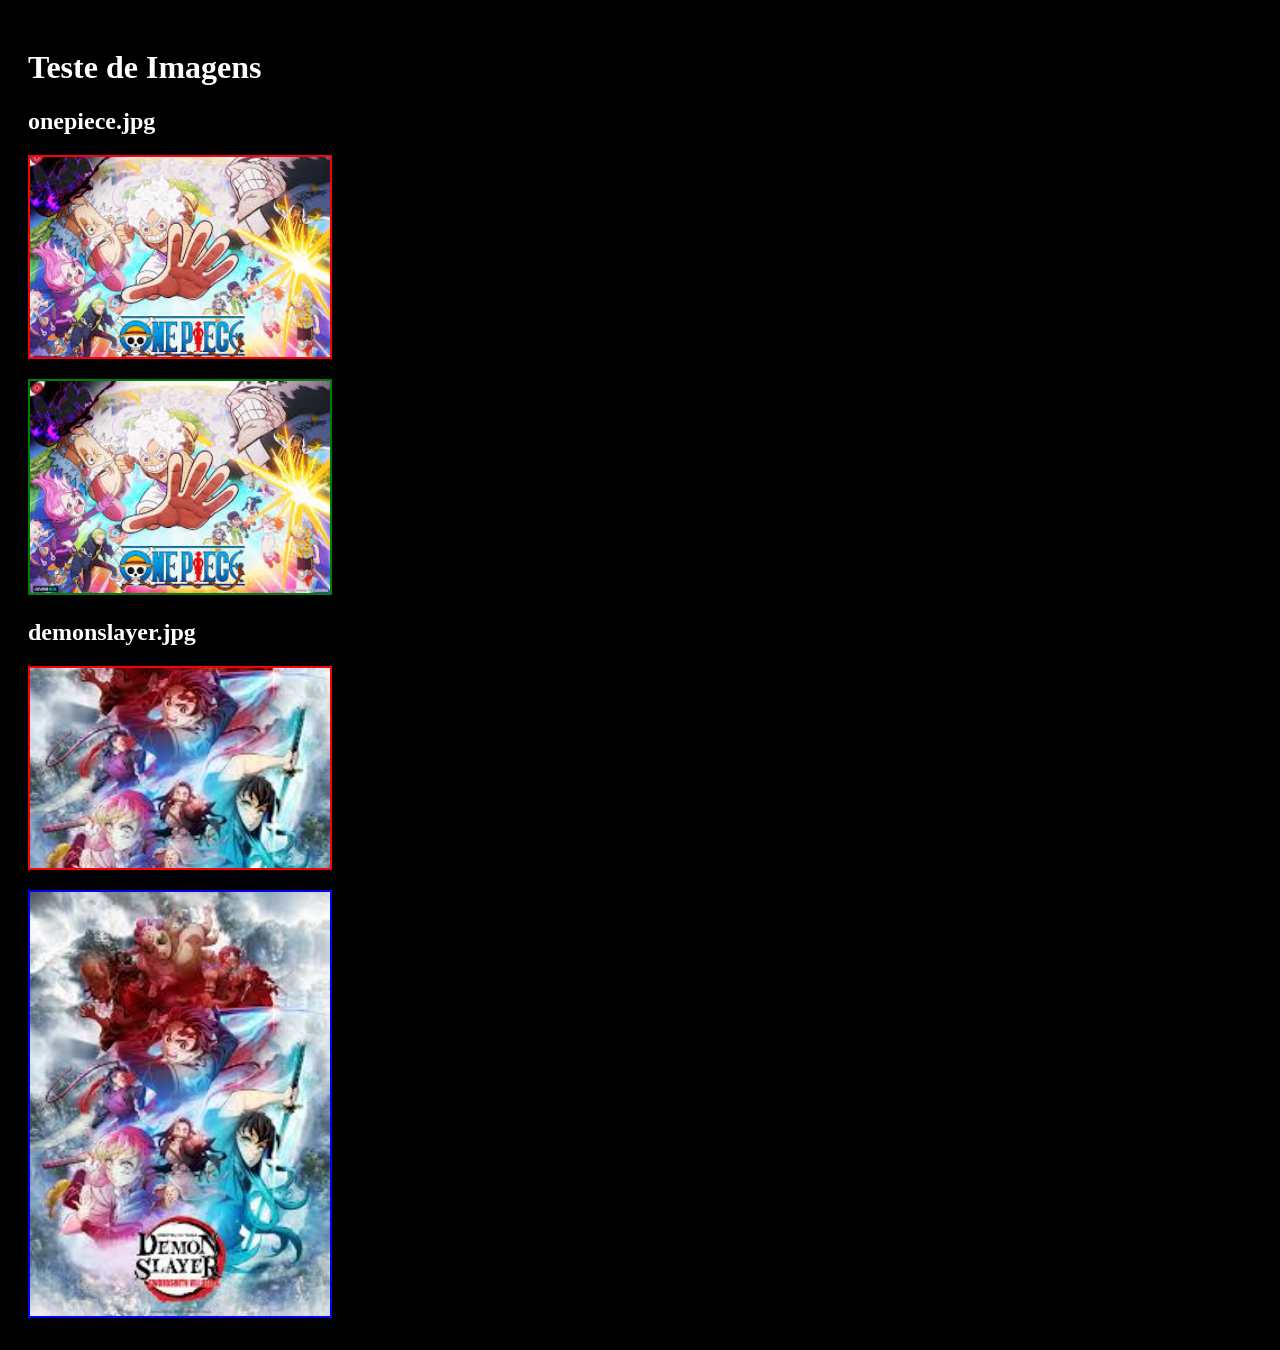
<file: test.html>
<!DOCTYPE html>
<html>
<head>
    <meta charset="UTF-8">
    <title>Teste de Imagens</title>
    <style>
        body {
            background: #000;
            color: #fff;
            padding: 20px;
        }
        .test-box {
            width: 300px;
            height: 200px;
            margin: 20px 0;
            border: 2px solid red;
            background-size: cover;
            background-position: center;
        }
    </style>
</head>
<body>
    <h1>Teste de Imagens</h1>
    
    <h2>onepiece.jpg</h2>
    <div class="test-box" style="background-image: url('onepiece.jpg')"></div>
    <img src="onepiece.jpg" width="300" style="border: 2px solid green;">
    
    <h2>demonslayer.jpg</h2>
    <div class="test-box" style="background-image: url('demonslayer.jpg')"></div>
    <img src="demonslayer.jpg" width="300" style="border: 2px solid blue;">
</body>
</html>
</file>
<file: style.css>
* {
    margin: 0;
    padding: 0;
    box-sizing: border-box;
}

body {
    background-color: #141414;
    font-family: 'Arial', sans-serif;
    color: white;
    overflow-x: hidden;
}

/* Tela de Animação Inicial */
.animation-screen {
    display: flex;
    justify-content: center;
    align-items: center;
    min-height: 100vh;
    background: #141414;
    width: 100%;
    position: relative;
    overflow: hidden;
}

/* Linha com apps e monitor */
.overlay-row {
    display: flex;
    align-items: center;
    gap: 32px;
}

.app-icon {
    display: flex;
    flex-direction: column;
    align-items: center;
    gap: 10px;
    background: transparent;
    border: none;
    cursor: pointer;
}

.app-icon img {
    width: 110px;
    height: 110px;
    border-radius: 16px;
    box-shadow: 0 8px 24px rgba(0,0,0,0.45);
    transition: transform 0.25s ease, box-shadow 0.25s ease;
}

.app-icon:hover img {
    transform: scale(1.08);
    box-shadow: 0 12px 32px rgba(0,0,0,0.6);
}

.app-icon span {
    font-size: 14px;
    color: #fff;
    opacity: 0.85;
}

/* Apps dentro do monitor */
.app-icon-inside {
    background: transparent;
    border: none;
    cursor: pointer;
    transition: transform 0.2s ease;
    padding: 0;
}

.app-icon-inside:hover {
    transform: scale(1.12);
}

.app-icon-inside:hover img {
    box-shadow: 0 4px 16px rgba(229, 9, 20, 0.6);
}

/* App bloqueado */
.app-locked img {
    filter: grayscale(100%) brightness(0.7);
    opacity: 0.6;
}

.app-locked:hover img {
    box-shadow: none;
}

/* Animação de flutuação para apps */
.app-animated {
    animation: float 3s ease-in-out infinite;
}

@keyframes float {
    0%, 100% { transform: translateY(0px); }
    50% { transform: translateY(-8px); }
}

/* Delay para animar alternadamente */
#app-disney { animation-delay: 0s; }
#app-crunchyroll { animation-delay: 0.3s; }

.video-container {
    width: 100%;
    height: 100vh;
    display: flex;
    justify-content: center;
    align-items: center;
}

.video-container video {
    width: 100%;
    height: 100%;
    object-fit: cover;
    border: 0;
}

.video-container iframe {
    width: 100%;
    height: 100%;
    border: 0;
}

/* Fallback quando o embed falhar */
.video-fallback {
    position: absolute;
    left: 50%;
    top: 50%;
    transform: translate(-50%, -50%);
    background: rgba(0,0,0,0.7);
    color: #fff;
    padding: 20px 30px;
    border-radius: 8px;
    display: flex;
    flex-direction: column;
    gap: 10px;
    align-items: center;
    z-index: 10;
}
.video-fallback a {
    color: #e50914;
    text-decoration: underline;
}
.video-fallback button {
    background: #e50914;
    color: #fff;
    border: none;
    padding: 8px 14px;
    border-radius: 6px;
    cursor: pointer;
}
.netflix-animation {
    display: flex;
    justify-content: center;
    align-items: center;
    z-index: 2;
    position: relative;
}

.logo-container {
    perspective: 1000px;
}

.netflix-logo-svg {
    animation: logoZoom 0.6s cubic-bezier(0.36, 0, 0.66, -0.56) forwards;
    filter: drop-shadow(0 0 30px rgba(229, 9, 20, 0.8));
}

.netflix-text {
    transform-origin: 200px 100px;
    animation: textAnimation 0.6s cubic-bezier(0.36, 0, 0.66, -0.56) forwards;
}

@keyframes logoZoom {
    0% {
        transform: scale(0.3) rotateZ(-10deg);
        opacity: 0;
    }
    70% {
        transform: scale(1.15);
    }
    100% {
        transform: scale(1) rotateZ(0deg);
        opacity: 1;
    }
}

@keyframes textAnimation {
    0% {
        transform: scale(0.3) rotateZ(-10deg);
        opacity: 0;
        letter-spacing: 2px;
    }
    70% {
        transform: scale(1.1);
        letter-spacing: 4px;
    }
    100% {
        transform: scale(1);
        opacity: 1;
        letter-spacing: 0px;
    }
}

/* Tela de Seleção de Perfil */
.profile-screen {
    display: flex;
    justify-content: center;
    align-items: center;
    min-height: 100vh;
    background: linear-gradient(135deg, #1a1a1a 0%, #000 100%);
    width: 100%;
}

.profile-container {
    text-align: center;
    animation: fadeInScale 0.8s ease-out;
}

@keyframes fadeInScale {
    0% {
        opacity: 0;
        transform: scale(0.95);
    }
    100% {
        opacity: 1;
        transform: scale(1);
    }
}

.profile-title {
    font-size: 48px;
    margin-bottom: 60px;
    text-transform: uppercase;
    letter-spacing: 3px;
    color: #fff;
    text-shadow: 2px 2px 10px rgba(0, 0, 0, 0.8);
}

.profiles {
    display: flex;
    gap: 80px;
    justify-content: center;
    flex-wrap: wrap;
}

.profile-card {
    cursor: pointer;
    transition: all 0.3s ease;
    display: flex;
    flex-direction: column;
    align-items: center;
    gap: 20px;
}

.profile-card.disabled {
    cursor: not-allowed;
    opacity: 0.55;
    filter: grayscale(100%);
}

.profile-card.disabled:hover {
    transform: none;
}

.profile-card:hover {
    transform: scale(1.1);
}

.profile-avatar {
    width: 150px;
    height: 150px;
    border-radius: 10px;
    display: flex;
    align-items: center;
    justify-content: center;
    font-size: 80px;
    border: 3px solid transparent;
    transition: all 0.3s ease;
    cursor: pointer;
    box-shadow: 0 4px 20px rgba(0, 0, 0, 0.3);
}

.profile-card.disabled .profile-avatar {
    cursor: not-allowed;
}

.avatar-1 {
    background: linear-gradient(135deg, #667eea 0%, #764ba2 100%);
}

.avatar-2 {
    background: linear-gradient(135deg, #f093fb 0%, #f5576c 100%);
}

.profile-card:hover .profile-avatar {
    border-color: #e50914;
    box-shadow: 0 0 30px rgba(229, 9, 20, 0.6);
    transform: scale(1.05);
}

.profile-name {
    font-size: 24px;
    font-weight: bold;
    color: #fff;
    text-transform: uppercase;
    letter-spacing: 2px;
}

.profile-card:hover .profile-name {
    color: #e50914;
    text-shadow: 0 0 10px rgba(229, 9, 20, 0.6);
}

/* Conteúdo Principal */
.main-content {
    width: 100%;
    animation: fadeIn 0.6s ease-out;
}

@keyframes fadeIn {
    from {
        opacity: 0;
    }
    to {
        opacity: 1;
    }
}

@keyframes fadeOut {
    from {
        opacity: 1;
    }
    to {
        opacity: 0;
    }
}

.main-content.fade-out {
    animation: fadeOut 0.4s ease-in forwards;
}

/* Header */
.header {
    display: flex;
    align-items: center;
    padding: 20px 40px;
    background-color: rgba(0, 0, 0, 0.9);
    border-bottom: 2px solid #e50914;
    position: sticky;
    top: 0;
    z-index: 100;
}

.logo {
    font-size: 22px;
    font-weight: 700;
    color: #e50914;
    text-shadow: 0 0 8px rgba(229, 9, 20, 0.35);
}

.header-actions {
    margin-left: auto;
    display: flex;
    gap: 14px;
    align-items: center;
}

.header-icon {
    background: transparent;
    border: none;
    color: #fff;
    font-size: 18px;
    cursor: pointer;
    padding: 8px;
    border-radius: 6px;
    transition: background 0.2s ease, transform 0.2s ease;
}

.header-icon:hover {
    background: rgba(255, 255, 255, 0.08);
    transform: translateY(-1px);
}

.profile-selector {
    position: relative;
}

.profile-dropdown {
    position: absolute;
    top: 100%;
    right: 0;
    background: rgba(0, 0, 0, 0.95);
    border: 1px solid #333;
    border-radius: 8px;
    padding: 12px 0;
    margin-top: 8px;
    min-width: 220px;
    box-shadow: 0 8px 24px rgba(0, 0, 0, 0.6);
    z-index: 101;
}

.profile-option {
    display: flex;
    align-items: center;
    gap: 12px;
    padding: 12px 16px;
    cursor: pointer;
    color: #fff;
    transition: background 0.2s ease;
}

.profile-option:hover {
    background: rgba(229, 9, 20, 0.15);
}

.profile-option.exit-option {
    color: #ffb3b3;
}

.profile-option.exit-option .profile-icon {
    color: #ff6b6b;
}

.profile-option.exit-option:hover {
    background: rgba(229, 9, 20, 0.35);
    color: #fff;
}

.profile-divider {
    height: 1px;
    background: rgba(255, 255, 255, 0.1);
    margin: 8px 0;
}

.profile-icon {
    font-size: 20px;
}

.profile-text {
    font-size: 14px;
}

/* Animation Section */
.animation-section {
    display: flex;
    flex-direction: column;
    justify-content: center;
    align-items: center;
    gap: 30px;
    padding: 60px 20px;
    background: linear-gradient(to bottom, rgba(229, 9, 20, 0.1), rgba(0, 0, 0, 0.9));
}

.netflix-animation {
    display: flex;
    flex-direction: column;
    justify-content: center;
    align-items: center;
    gap: 20px;
}

.netflix-logo {
    font-size: 80px;
    font-weight: bold;
    letter-spacing: 5px;
    display: flex;
    gap: 5px;
}

.letter {
    color: #e50914;
    text-shadow: 0 0 20px rgba(229, 9, 20, 0.8);
    animation: none;
    display: inline-block;
}

.letter.animate {
    animation: pop 0.6s ease-out forwards;
}

@keyframes pop {
    0% {
        opacity: 0;
        transform: scale(0) rotateZ(-45deg);
    }
    50% {
        transform: scale(1.2) rotateZ(5deg);
    }
    100% {
        opacity: 1;
        transform: scale(1) rotateZ(0deg);
    }
}

.sound-wave {
    width: 200px;
    height: 80px;
    display: flex;
    justify-content: center;
    align-items: flex-end;
    gap: 6px;
}

.bar {
    width: 6px;
    background: linear-gradient(to top, #e50914, #ff6b6b);
    border-radius: 3px;
    animation: none;
}

.bar.animate {
    animation: wave 0.6s ease-in-out infinite;
}

@keyframes wave {
    0%, 100% {
        height: 10px;
    }
    50% {
        height: 60px;
    }
}

/* Botões */
.play-btn {
    padding: 15px 40px;
    font-size: 18px;
    background-color: #e50914;
    color: white;
    border: none;
    border-radius: 5px;
    cursor: pointer;
    font-weight: bold;
    transition: all 0.3s ease;
    box-shadow: 0 0 20px rgba(229, 9, 20, 0.5);
}

.play-btn:hover {
    background-color: #ff0a16;
    transform: scale(1.05);
    box-shadow: 0 0 30px rgba(229, 9, 20, 0.8);
}

.play-btn:active {
    transform: scale(0.95);
}

/* Hero Section */
.hero {
    display: flex;
    align-items: center;
    justify-content: space-between;
    padding: 60px 40px;
    background: linear-gradient(to right, rgba(0, 0, 0, 0.9), rgba(229, 9, 20, 0.2));
    min-height: 400px;
    overflow: hidden;
}

.hero-content {
    flex: 1;
    z-index: 2;
}

.hero h1 {
    font-size: 60px;
    margin-bottom: 20px;
    text-shadow: 2px 2px 10px rgba(0, 0, 0, 0.8);
}

.hero p {
    font-size: 18px;
    margin-bottom: 30px;
    max-width: 600px;
    line-height: 1.6;
    color: #ccc;
}

.hero-buttons {
    display: flex;
    gap: 15px;
}

.btn {
    padding: 12px 30px;
    font-size: 16px;
    border: none;
    border-radius: 5px;
    cursor: pointer;
    font-weight: bold;
    transition: all 0.3s ease;
}

.btn-play {
    background-color: #e50914;
    color: white;
}

.btn-play:hover {
    background-color: #ff0a16;
    transform: scale(1.05);
}

.btn-info {
    background-color: rgba(255, 255, 255, 0.2);
    color: white;
    border: 2px solid white;
}

.btn-info:hover {
    background-color: rgba(255, 255, 255, 0.3);
    transform: scale(1.05);
}

.hero-image {
    flex: 1;
    min-height: 300px;
    border-radius: 10px;
    background-size: cover;
    background-position: center;
    background-repeat: no-repeat;
    background-color: #111;
    box-shadow: 0 0 30px rgba(229, 9, 20, 0.5);
    background-image: url('ninjago.jpg');
    transition: transform 0.3s ease;
}

.hero:hover .hero-image {
    transform: scale(1.05);
}

/* Transição de entrada do app */

/* Content Section */
.content-section {
    padding: 60px 40px;
    background-color: #000;
}

.content-section h2 {
    font-size: 28px;
    margin-bottom: 30px;
    text-transform: uppercase;
    letter-spacing: 2px;
}

/* Carrossel */
.carousel {
    display: flex;
    align-items: center;
    gap: 20px;
}

.carousel-container {
    display: flex;
    gap: 18px;
    overflow-x: auto;
    scroll-behavior: smooth;
    flex: 1;
    padding: 10px 0 20px;
}

.carousel-container::-webkit-scrollbar {
    height: 8px;
}

.carousel-container::-webkit-scrollbar-track {
    background: #222;
    border-radius: 10px;
}

.carousel-container::-webkit-scrollbar-thumb {
    background: #e50914;
    border-radius: 10px;
}

.continue-card {
    flex: 0 0 240px;
    background: #111;
    border-radius: 10px;
    overflow: hidden;
    position: relative;
    transition: transform 0.3s cubic-bezier(0.25, 0.46, 0.45, 0.94), box-shadow 0.3s ease, filter 0.3s ease;
    cursor: pointer;
}

.continue-card:hover {
    transform: translateY(-8px) scale(1.05);
    box-shadow: 0 18px 50px rgba(229, 9, 20, 0.3);
}

.continue-card:active {
    transform: translateY(-8px) scale(1.02);
}

.card-thumb {
    position: relative;
    height: 160px;
    background-size: cover;
    background-position: center 20%;
    border-radius: 10px 10px 0 0;
    overflow: hidden;
}

.card-thumb img {
    object-position: center 20%;
}

.card-thumb::after {
    content: '';
    position: absolute;
    inset: 0;
    background: linear-gradient(180deg, transparent 40%, rgba(0,0,0,0.2) 100%);
}

.card-badge {
    position: absolute;
    top: 12px;
    left: 12px;
    background: #e50914;
    color: #fff;
    padding: 6px 10px;
    border-radius: 4px;
    font-size: 12px;
    font-weight: 700;
    z-index: 2;
    text-transform: uppercase;
    letter-spacing: 0.3px;
    box-shadow: 0 4px 12px rgba(229, 9, 20, 0.45);
}

.thumb-hover {
    position: absolute;
    inset: 0;
    display: flex;
    flex-direction: column;
    justify-content: flex-end;
    padding: 12px;
    gap: 10px;
    opacity: 0;
    transition: opacity 0.25s ease;
    z-index: 3;
}

.continue-card:hover .thumb-hover {
    opacity: 1;
}

.hover-actions {
    display: flex;
    justify-content: space-between;
    align-items: center;
    gap: 8px;
}

.action-left {
    display: flex;
    gap: 8px;
}

.icon-btn {
    width: 36px;
    height: 36px;
    border-radius: 50%;
    border: none;
    display: grid;
    place-items: center;
    background: rgba(0,0,0,0.65);
    color: #fff;
    cursor: pointer;
    transition: transform 0.2s ease, background 0.2s ease;
    box-shadow: 0 6px 18px rgba(0,0,0,0.35);
}

.icon-btn.play {
    background: #fff;
    color: #000;
    font-weight: 700;
}

.icon-btn:hover {
    transform: scale(1.08);
    background: rgba(0,0,0,0.85);
}

.icon-btn.play:hover {
    background: #f5f5f5;
}

.hover-info {
    background: rgba(0,0,0,0.2);
    padding: 10px;
    border-radius: 8px;
    display: flex;
    flex-direction: column;
    gap: 8px;
    backdrop-filter: blur(4px);
}

.hover-title {
    font-size: 14px;
    font-weight: 700;
}

.hover-sub {
    font-size: 12px;
    color: #bbb;
}

.progress {
    width: 100%;
    height: 4px;
    background: rgba(255,255,255,0.15);
    border-radius: 999px;
    overflow: hidden;
}

.progress span {
    display: block;
    height: 100%;
    background: #e50914;
    width: 0;
    transition: width 0.3s ease;
}

.time-row {
    display: flex;
    justify-content: space-between;
    align-items: center;
    font-size: 12px;
    color: #ddd;
}

.card-info {
    padding: 14px;
    display: flex;
    flex-direction: column;
    gap: 8px;
}

.info-top {
    display: flex;
    justify-content: space-between;
    align-items: center;
    gap: 10px;
}

.info-top h3 {
    font-size: 16px;
    font-weight: 700;
    color: #fff;
}

.pill {
    padding: 4px 10px;
    border-radius: 999px;
    font-size: 11px;
    font-weight: 700;
    text-transform: uppercase;
    letter-spacing: 0.4px;
    background: rgba(229, 9, 20, 0.15);
    color: #f66;
    border: 1px solid rgba(229, 9, 20, 0.6);
}

.episode {
    font-size: 13px;
    color: #b5b5b5;
}

.mini-progress {
    display: flex;
    flex-direction: column;
    gap: 6px;
}

.mini-progress .time-row {
    font-size: 11px;
    color: #cfcfcf;
}

.mini-progress .progress {
    height: 5px;
}

.carousel-btn {
    background-color: rgba(229, 9, 20, 0.8);
    color: white;
    border: none;
    width: 45px;
    height: 45px;
    border-radius: 50%;
    cursor: pointer;
    font-size: 20px;
    transition: all 0.3s ease;
    flex-shrink: 0;
}

.carousel-btn:hover {
    background-color: #e50914;
    transform: scale(1.1);
}

/* Footer */
.footer { display: none;
    text-align: center;
    padding: 40px 20px;
    border-top: 1px solid #333;
    color: #999;
    margin-top: 60px;
}

/* Responsivo */
@media (max-width: 768px) {
    .profile-title {
        font-size: 32px;
        margin-bottom: 40px;
    }

    .profiles {
        gap: 40px;
    }

    .profile-avatar {
        width: 120px;
        height: 120px;
        font-size: 60px;
    }

    .profile-name {
        font-size: 18px;
    }

    .netflix-logo {
        font-size: 50px;
    }

    .hero {
        flex-direction: column;
        padding: 40px 20px;
        text-align: center;
    }

    .hero h1 {
        font-size: 40px;
    }

    .hero-buttons {
        justify-content: center;
        flex-wrap: wrap;
    }

    .continue-card {
        flex: 0 0 200px;
    }

    .card-thumb {
        height: 140px;
    }

    .content-section {
        padding: 40px 20px;
    }

    .carousel-btn {
        width: 35px;
        height: 35px;
        font-size: 16px;
    }
}

@keyframes pulse {
    0%, 100% {
        transform: scale(1);
        opacity: 1;
    }
    50% {
        transform: scale(1.1);
        opacity: 0.8;
    }
}

body.theme-disney .carousel-btn {
    background-color: rgba(15, 123, 245, 0.85);
}

body.theme-disney .carousel-btn:hover {
    background-color: #0f7bf5;
}

body.theme-disney .card-badge {
    background: #0f7bf5 !important;
}

body.theme-disney .pill {
    background: rgba(15, 123, 245, 0.15);
    color: #72b7ff;
    border-color: rgba(15, 123, 245, 0.6);
}

body.theme-disney .progress span {
    background: #0f7bf5 !important;
}

body.theme-disney .progress,
body.theme-disney .mini-progress .progress {
    background: rgba(15, 123, 245, 0.22) !important;
}

body.theme-disney .progress span,
body.theme-disney .mini-progress .progress span {
    background: #0f7bf5 !important;
}

body.theme-disney .btn-info {
    background: rgba(15, 123, 245, 0.85);
}

body.theme-disney .btn-info:hover,
body.theme-disney .card-badge:hover {
    background: #0f7bf5 !important;
}

body.theme-disney .hero-buttons .btn-info,
body.theme-disney .icon-btn.liked {
    background-color: #0f7bf5 !important;
}

body.theme-disney .continue-card:hover,
body.theme-disney .profile-card:hover {
    border-color: rgba(15, 123, 245, 0.7);
}

body {
    background: linear-gradient(135deg, #001a4d 0%, #003d99 100%);
    font-family: 'Arial', sans-serif;
    color: white;
    overflow-x: hidden;
    min-height: 100vh;
}

/* Animações globais */
@keyframes pulse {
    0%, 100% { transform: scale(1); opacity: 1; }
    50% { transform: scale(1.05); opacity: 0.8; }
}

@keyframes blink {
    0%, 100% { opacity: 1; }
    50% { opacity: 0.5; }
}

/* Tela de Animação Inicial */
.animation-screen {
    display: flex;
    justify-content: center;
    align-items: center;
    min-height: 100vh;
    background: linear-gradient(135deg, #000033 0%, #001a4d 100%);
    position: relative;
}

.video-container video {
    width: 100%;
    height: 100%;
    object-fit: cover;
    border: 0;
}

.video-container iframe {
    width: 100%;
    height: 100%;
    border: 0;
}

@keyframes fadeIn {
    from { opacity: 0; }
    to { opacity: 1; }
}

@keyframes slideUp {
    from {
        opacity: 0;
        transform: translateY(30px);
    }
    to {
        opacity: 1;
        transform: translateY(0);
    }
}

@keyframes float {
    0%, 100% { transform: translateY(0px); }
    50% { transform: translateY(-20px); }
}

/* Tela de Seleção de Perfil */
.profile-screen {
    display: flex;
    justify-content: center;
    align-items: center;
    min-height: 100vh;
    background: linear-gradient(135deg, #1a1a1a 0%, #000 100%);
    width: 100%;
}

.profile-container {
    text-align: center;
    animation: fadeInScale 0.8s ease-out;
}

@keyframes fadeInScale {
    0% {
        opacity: 0;
        transform: scale(0.95);
    }
    100% {
        opacity: 1;
        transform: scale(1);
    }
}

.profile-title {
    font-size: 48px;
    margin-bottom: 60px;
    text-transform: uppercase;
    letter-spacing: 3px;
    color: #fff;
    text-shadow: 2px 2px 10px rgba(0, 0, 0, 0.8);
}

.profiles {
    display: flex;
    gap: 80px;
    justify-content: center;
    flex-wrap: wrap;
}

.profile-card {
    cursor: pointer;
    transition: all 0.3s ease;
    display: flex;
    flex-direction: column;
    align-items: center;
    gap: 20px;
}

.profile-card:hover {
    transform: scale(1.1);
}

.profile-avatar {
    width: 150px;
    height: 150px;
    border-radius: 10px;
    display: flex;
    align-iPerfis */
.profile-screen {
    display: flex;
    justify-content: center;
    align-items: center;
    min-height: 100vh;
    background: linear-gradient(135deg, #001a4d 0%, #003d99 100%);
    animation: fadeIn 0.6s ease-in;
}

.profile-container {
    text-align: center;
}

.profile-title {
    font-size: 3rem;
    margin-bottom: 3rem;
    color: #ffd700;
    text-shadow: 0 0 20px rgba(255, 215, 0, 0.5);
    animation: slideUp 0.8s ease;
}

.profiles {
    display: grid;
    grid-template-columns: repeat(auto-fit, minmax(150px, 1fr));
    gap: 30px;
    max-width: 800px;
    margin: 0 auto;
    padding: 0 20px;
}

.profile-card {
    cursor: pointer;
    transition: all 0.3s ease;
    animation: slideUp 0.8s ease;
    animation-fill-mode: both;
}

.profile-card:nth-child(1) { animation-delay: 0.1s; }
.profile-card:nth-child(2) { animation-delay: 0.2s; }
.profile-card:nth-child(3) { animation-delay: 0.3s; }
.profile-card:nth-child(4) { animation-delay: 0.4s; }

.profile-card:hover {
    transform: scale(1.1);
}

.profile-avatar {
    width: 120px;
    height: 120px;
    margin: 0 auto 10px;
    border-radius: 50%;
    display: flex;
    align-items: center;
    justify-content: center;
    font-size: 50px;
    border: 3px solid #ffd700;
    transition: all 0.3s ease;
    box-shadow: 0 0 20px rgba(0, 102, 204, 0.3);
}

.profile-card:hover .profile-avatar {
    box-shadow: 0 0 30px rgba(255, 215, 0, 0.6);
    transform: scale(1.1);
}

.avatar-1 { background: linear-gradient(135deg, #ff8c00, #ff6347); }
.avatar-2 { background: linear-gradient(135deg, #ff69b4, #ff1493); }
.avatar-3 { background: linear-gradient(135deg, #9370db, #8a2be2); }
.avatar-4 { background: linear-gradient(135deg, #00ced1, #1e90ff); }

.profile-name {
    font-size: 1.2rem;
    font-weight: bold;
    color: white
}

@keyframes pop {
    0% {
        opacity: 0;
        transform: scale(0) rotateZ(-45deg);
    }
    50% {
        transform: scale(1.2) rotateZ(5deg);
    }
    100% {
        opacity: 1;
        transform: scale(1) rotateZ(0deg);
    }
}

.sound-wave {
    width: 200px;
    height: 80px;
    display: flex;
    justify-content: center;
   Header Principal */
.header {
    display: flex;
    justify-content: space-between;
    align-items: center;
    padding: 20px 40px;
    background: rgba(0, 26, 77, 0.95);
    border-bottom: 2px solid #ffd700;
    position: sticky;
    top: 0;
    z-index: 100;
}

.logo {
    font-size: 22px;
    font-weight: 700;
    color: #e50914;
    text-shadow: 0 0 8px rgba(229, 9, 20, 0.35);
}

.nav-buttons {
    display: flex;
   Hero Section */
.hero {
    display: flex;
    align-items: center;
    justify-content: space-between;
    padding: 80px 40px;
    background: linear-gradient(135deg, rgba(0, 102, 204, 0.2), rgba(255, 215, 0, 0.1));
    gap: 40px;
}

.hero-content {
    flex: 1;
}

.hero-content h1 {
    font-size: 3rem;
    margin-bottom: 10px;
    color: #ffd700;
    text-shadow: 0 0 20px rgba(255, 215, 0, 0.5);
}

.hero-content p {
    font-size: 1.2rem;
    color: #e0e0e0;
    margin-bottom: 20px;
    line-height: 1.6;
}

#perfil-nome {
    color: #0066cc;
    font-size: 1.1rem;
    font-weight: bold;
    margin-bottom: 15px;
}

.hero-buttons {
    display: flex;
    gap: 15px;
}

.btn {
    padding: 15px 30px;
    border: none;
    border-radius: 8px;
    cursor: pointer;
    font-weight: bold;
    font-size: 1rem;
    transition: all 0.3s ease;
}

.btn-play {
    background: linear-gradient(135deg, #0066cc, #0052a3);
    color: white;
}

.btn-play:hover {
    transform: scale(1.05);
    box-shadow: 0 10px 30px rgba(0, 102, 204, 0.4);
}

.btn-info {
    background: transparent;
    border: 2px solid #ffd700;
    color: #ffd700;
}

.btn-info:hover {
    background: #ffd700;
    color: #001a4d;
}

.hero-image {
    flex: 1;
    font-size: 150px;
    text-align: center;
    animation: float 3s ease-in-out infinite;
}

/* Seção de Conteúdo */
.content-section {
    padding: 60px 40px;
    background-color: #000;
}

.content-section h2 {
    font-size: 2rem;
    margin-bottom: 30px;
    color: #ffd700;
    text-shadow: 0 0 10px rgba(255, 215, 0, 0.3);
}

.continue-card {
    flex: 0 0 240px;
    background: #111;
    border-radius: 10px;
    overflow: hidden;
    position: relative;
    transition: transform 0.25s ease, box-shadow 0.25s ease;
    cursor: pointer;
}

.continue-card:hover {
    transform: translateY(-6px);
    box-shadow: 0 14px 40px rgba(0, 0, 0, 0.5);
}

.card-thumb {
    position: relative;
    height: 160px;
    background-size: cover;
    background-position: center;
    border-radius: 10px 10px 0 0;
    overflow: hidden;
}

.card-thumb::after {
    content: '';
    position: absolute;
    inset: 0;
    background: linear-gradient(180deg, transparent 40%, rgba(0,0,0,0.2) 100%);
}

.card-badge {
    position: absolute;
    top: 12px;
    left: 12px;
    background: #e50914;
    color: #fff;
    padding: 6px 10px;
    border-radius: 4px;
    font-size: 12px;
    font-weight: 700;
    z-index: 2;
    text-transform: uppercase;
    letter-spacing: 0.3px;
    box-shadow: 0 4px 12px rgba(229, 9, 20, 0.45);
}

.thumb-hover {
    position: absolute;
    inset: 0;
    display: flex;
    flex-direction: column;
    justify-content: flex-end;
    padding: 12px;
    gap: 10px;
    opacity: 0;
    transition: opacity 0.25s ease;
    z-index: 3;
}

.continue-card:hover .thumb-hover {
    opacity: 1;
}

.hover-actions {
    display: flex;
    justify-content: space-between;
    align-items: center;
    gap: 8px;
}

.action-left {
    display: flex;
    gap: 8px;
}

.icon-btn {
    width: 36px;
    height: 36px;
    border-radius: 50%;
    border: none;
    display: grid;
    place-items: center;
    background: rgba(0,0,0,0.65);
    color: #fff;
    cursor: pointer;
    transition: transform 0.2s ease, background 0.2s ease;
    box-shadow: 0 6px 18px rgba(0,0,0,0.35);
}

.icon-btn.play {
    background: #fff;
    color: #000;
    font-weight: 700;
}arrossel */
.carousel {
    display: flex;
    align-items: center;
    gap: 20px;
    position: relative;
}

.carousel-btn {
    background: rgba(0, 102, 204, 0.3);
    color: #ffd700;
    border: 2px solid #ffd700;
    width: 50px;
    height: 50px;
    border-radius: 50%;
    cursor: pointer;
    font-size: 1.3rem;
    transition: all 0.3s ease;
    flex-shrink: 0;
}

.carousel-btn:hover {
    background: #ffd700;
    color: #001a4d;
    transform: scale(1.1);
}

.carousel-container {
    display: flex;
    gap: 20px;
    overflow-x: auto;
    flex: 1;
    padding: 20px 0;
    scroll-behavior: smooth;
}

.carousel-container::-webkit-scrollbar {
    height: 8px;
}

.carousel-container::-webkit-scrollbar-track {
    background: rgba(0, 0, 0, 0.3);
    border-radius: 10px;
}

.carousel-container::-webkit-scrollbar-thumb {
    background: #0066cc;
    border-radius: 10px;
}

.carousel-container::-webkit-scrollbar-thumb:hover {
    background: #ffd700;
}

/* Cards do Carrossel */
.continue-card {
    flex-shrink: 0;
    width: 250px;
    background: rgba(0, 26, 77, 0.8);
    border-radius: 12px;
    overflow: hidden;
    transition: all 0.3s ease;
    border: 2px solid rgba(255, 215, 0, 0.2);
}

.continue-card:hover {
    transform: translateY(-10px);
    border-color: #ffd700;
    box-shadow: 0 15px 40px rgba(0, 102, 204, 0.3);
}

.card-thumb {
    height: 150px;
    display: flex;
    align-items: center;
    justify-content: center;
    position: relative;
    overflow: hidden;
}

.card-badge {
    position: absolute;
    top: 10px;
    right: 10px;
    background: #e50914;
    color: white;
    padding: 5px 10px;
    border-radius: 5px;
    font-size: 0.8rem;
    font-weight: bold;
}

.card-content {
    padding: 15px;
}

.card-title {
    font-weight: bold;
    margin-bottom: 8px;
    color: #ffd700;
}

.card-episode {
    font-size: 0.9rem;
    color: #b0b0b0;
    margin-bottom: 5px;
}

.card-time {
    font-size: 0.9rem;
    color: #0066cc;
    margin-bottom: 10px;
}

.progress-bar {
    height: 4px;
    background: rgba(0, 102, 204, 0.2);
    border-radius: 2px;
    overflow: hidden;
}

.progress-fill {
    height: 100%;
    background: linear-gradient(90deg, #0066cc, #ffd700);
    transition: width 0.3s ease;
}

/* Footer */
.footer { display: none;
    background: rgba(0, 26, 77, 0.95);
    border-top: 2px solid #0066cc;
    padding: 30px 40px;
    text-align: center;
    color: #b0b0b0;
}

/* Responsivo */
@media (max-width: 768px) {
    .hero {
        flex-direction: column;
        padding: 40px 20px;
    }

    .hero-content h1 {
        font-size: 2rem;
    }

    .hero-image {
        font-size: 100px;
    }

    .header {
        flex-direction: column;
        gap: 15px;
        padding: 15px;
    }

    .profiles {
        grid-template-columns: repeat(2, 1fr);
        gap: 20px;
    }

    .profile-avatar {
        width: 100px;
        height: 100px;
        font-size: 40px;
    }

    .content-section {
        padding: 40px 20px;
    }

    .carousel-container {
        gap: 15px;
    }

    .continue-card {
        width: 200px;
    }
}

@media (max-width: 480px) {
    .profile-title {
        font-size: 2rem;
    }

    .profiles {
        grid-template-columns: 1fr;
    }

    .hero-buttons {
        flex-direction: column;
    }

    .btn {
        width: 100%;
    }

    .nav-buttons {
        flex-direction: column;
        width: 100%;
    }

    .btn-back, .btn-menu {
        width: 100%;
    }
}

/* Modal Overlay */
.modal-overlay {
    position: fixed !important;
    top: 0 !important;
    left: 0 !important;
    width: 100% !important;
    height: 100% !important;
    background: rgba(0, 0, 0, 0.85) !important;
    display: none;
    justify-content: center !important;
    align-items: center !important;
    z-index: 9999 !important;
    animation: fadeIn 0.3s ease;
}

/* Modal Box */
.modal-box {
    background: #2a2a2a !important;
    border-radius: 8px;
    padding: 40px;
    max-width: 600px;
    width: 90%;
    position: relative;
    box-shadow: 0 10px 40px rgba(0, 0, 0, 0.8);
    animation: fadeInScale 0.3s ease;
}

/* Modal Close Button */
.modal-close {
    position: absolute;
    top: 15px;
    right: 15px;
    background: transparent;
    border: none;
    color: #fff;
    font-size: 24px;
    cursor: pointer;
    transition: transform 0.2s ease, color 0.2s ease;
    padding: 5px 10px;
}

.modal-close:hover {
    color: #e50914;
    transform: rotate(90deg);
}

/* Modal Text */
.modal-text {
    color: #fff;
    line-height: 1.6;
}

.modal-text h2 {
    color: #e50914;
    margin-bottom: 20px;
    font-size: 28px;
}

.modal-text p {
    margin-bottom: 15px;
    font-size: 16px;
}

.modal-text strong {
    color: #e50914;
}

/* Modal Animations */
@keyframes fadeIn {
    from {
        opacity: 0;
    }
    to {
        opacity: 1;
    }
}

@keyframes fadeInScale {
    from {
        opacity: 0;
        transform: scale(0.9) translateY(-20px);
    }
    to {
        opacity: 1;
        transform: scale(1) translateY(0);
    }
}
</file>
